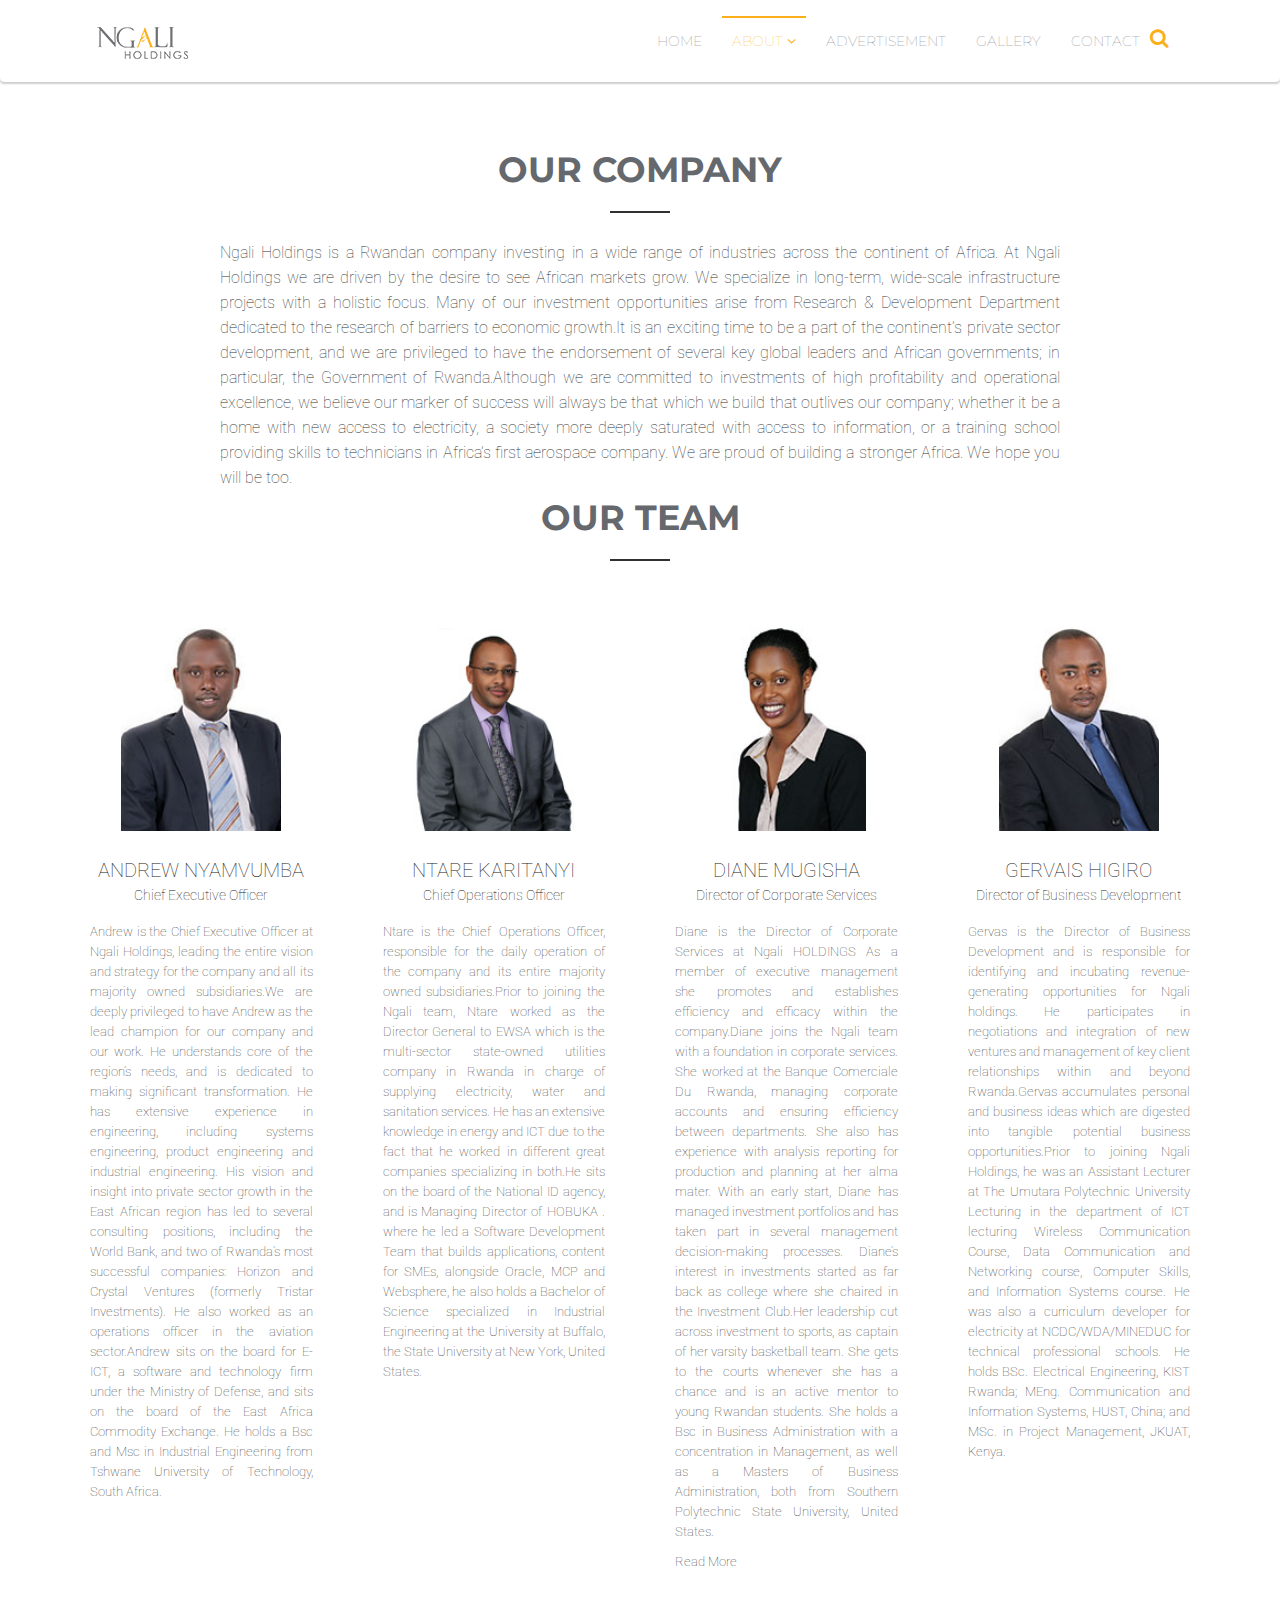
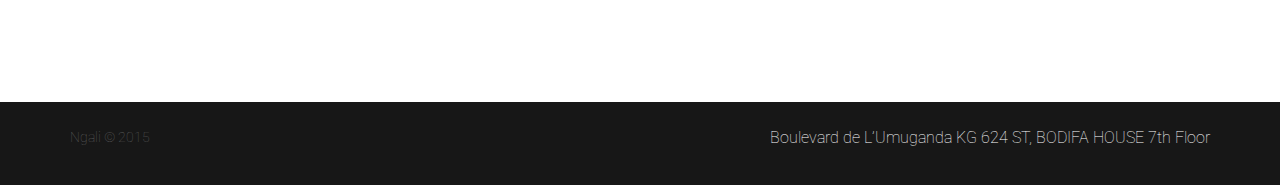
<file: about.html>
<!DOCTYPE html>
<html lang="en">
  <head> 
    <meta charset="utf-8">
    <meta http-equiv="X-UA-Compatible" content="IE=edge">
    <meta name="viewport" content="width=device-width, initial-scale=1">
    <!-- The above 3 meta tags *must* come first in the head; any other head content must come *after* these tags -->
    <title>About | Ngali Holdings</title>
    <!-- Favicon -->
    
    <!-- Font Awesome --> 
    <link href="assets/css/font-awesome.css" rel="stylesheet">
    <!-- Bootstrap -->
    <link href="assets/css/bootstrap.css" rel="stylesheet">    
    <!-- Slick slider -->
    <link rel="stylesheet" type="text/css" href="assets/css/slick.css"/> 
    <!-- Fancybox slider -->
    <link rel="stylesheet" href="assets/css/jquery.fancybox.css" type="text/css" media="screen" /> 
    <!-- Animate css -->
    <link rel="stylesheet" type="text/css" href="assets/css/animate.css"/> 
    <!-- Progress bar  -->
    <link rel="stylesheet" type="text/css" href="assets/css/bootstrap-progressbar-3.3.4.css"/> 
     <!-- Theme color -->
    <link id="switcher" href="assets/css/theme-color/default-theme.css" rel="stylesheet">

    <!-- Main Style -->
    <link href="style.css" rel="stylesheet">

    <!-- Fonts -->

    <!-- Open Sans for body font -->
    <link href='https://fonts.googleapis.com/css?family=Open+Sans' rel='stylesheet' type='text/css'>
    <!-- Lato for Title -->
    <link href='https://fonts.googleapis.com/css?family=Lato' rel='stylesheet' type='text/css'>    
    
    <!-- HTML5 shim and Respond.js for IE8 support of HTML5 elements and media queries -->
    <!-- WARNING: Respond.js doesn't work if you view the page via file:// -->
    <!--[if lt IE 9]>
      <script src="https://oss.maxcdn.com/html5shiv/3.7.2/html5shiv.min.js"></script>
      <script src="https://oss.maxcdn.com/respond/1.4.2/respond.min.js"></script>
    <![endif]-->
  </head>
  <body>
  
  <!-- BEGAIN PRELOADER -->
  <div id="preloader">
    <div id="status">&nbsp;</div>
  </div>
  <!-- END PRELOADER -->

  <!-- SCROLL TOP BUTTON -->
  <a class="scrollToTop" href="#"><i class="fa fa-angle-up"></i></a>
  <!-- END SCROLL TOP BUTTON -->

  <!-- Start header -->
  <!-- BEGIN MENU -->
  <section id="menu-area">      
    <nav id="navbar-main" class="navbar navbar-default" role="navigation">  
      <div class="container">
        <div class="navbar-header">
          <!-- FOR MOBILE VIEW COLLAPSED BUTTON -->
          <button type="button" class="navbar-toggle collapsed" data-toggle="collapse" data-target="#navbar" aria-expanded="false" aria-controls="navbar">
            <span class="sr-only">Toggle navigation</span>
            <span class="icon-bar"></span>
            <span class="icon-bar"></span>
            <span class="icon-bar"></span>
          </button>
          <!-- LOGO -->              
          <!-- TEXT BASED LOGO -->
         <a class="navbar-brand" href="index.html"><img src="assets/images/logo.png"></a>             
          <!-- IMG BASED LOGO  -->
           <!-- <a class="navbar-brand" href="index.html"><img src="assets/images/logo.png" alt="logo"></a> -->
        </div>
        <div id="navbar" class="navbar-collapse collapse">
          <ul id="top-menu" class="nav navbar-nav navbar-right main-nav">
            <li ><a href="index.html">Home</a></li>
            <li class="dropdown active">
              <a href="#" class="dropdown-toggle" data-toggle="dropdown">About <span class="fa fa-angle-down"></span></a>
              <ul class="dropdown-menu" role="menu">
                <li ><a href="about.html">Our team</a></li>                
              
              </ul>
            </li>
            <li><a href="ads.html">Advertisement</a></li>  
            <li><a href="portfolio.html">Gallery</a></li>            
            <li><a href="contact.html">Contact</a></li>
          </ul>                     
        </div><!--/.nav-collapse -->
        <a href="#" id="search-icon">
          <i class="fa fa-search">            
          </i>
        </a>
      </div>     
    </nav>
  </section> 
  <!-- END MENU --> 
 <section id="our-team">
    <div class="container">
    <div class="row">
<div class="col-md-12">
<div class="title-area">
<h2 class="title">Our company</h2>
<span class="line"></span>
<p>Ngali Holdings is a Rwandan company investing in a wide range of industries across the continent of Africa.
At Ngali Holdings we are driven by the desire to see African markets grow. We specialize in long-term, wide-scale infrastructure projects with a holistic focus. Many of our investment opportunities arise from Research & Development Department dedicated to the research of barriers to economic growth.It is an exciting time to be a part of the continent’s private sector development, and we are privileged to have the endorsement of several key global leaders and African governments; in particular, the Government of Rwanda.Although we are committed to investments of high profitability and operational excellence, we believe our marker of success will always be that which we build that outlives our company; whether it be a home with new access to electricity, a society more deeply saturated with access to information, or a training school providing skills to technicians in Africa’s first aerospace company. We are proud of building a stronger Africa. We hope you will be too.</p>
</div>
</div>
</div>
      <div class="row">
        <div class="col-md-12">
          <div class="title-area">
            <h2 class="title">Our Team</h2>
            <span class="line"></span>
           
          </div>
        </div>
        <div class="col-md-12">
          <div class="our-team-content">
            <div class="row">
              <!-- Start single team member -->
              <div class="col-md-3 col-sm-6 col-xs-12">
                <div class="single-team-member">
                 <div class="team-member-img">
                   <img src="assets/images/team-member-1.png" alt="team member img">
                 </div>
                 <div class="team-member-name">
                   <p>Andrew Nyamvumba</p>
                   <span>Chief Executive Officer</span>
                 </div>
                 <p>Andrew is the Chief Executive Officer at Ngali Holdings, leading the entire vision and strategy for the company and all its majority owned subsidiaries.We are deeply privileged to have Andrew as the lead champion for our company and our work. He understands core of the region’s needs, and is dedicated to making significant transformation. He has extensive experience in engineering, including systems engineering, product engineering and industrial engineering. His vision and insight into private sector growth in the East African region has led to several consulting positions, including the World Bank, and two of Rwanda’s most successful companies: Horizon and Crystal Ventures (formerly Tristar Investments). He also worked as an operations officer in the aviation sector.Andrew sits on the board for E-ICT, a software and technology firm under the Ministry of Defense, and sits on the board of the East Africa Commodity Exchange. He holds a Bsc and Msc in Industrial Engineering from Tshwane University of Technology, South Africa.</p>
               
                </div>
              </div>
              <!-- Start single team member -->
              <!-- Start single team member -->
              <div class="col-md-3 col-sm-6 col-xs-12">
                <div class="single-team-member">
                 <div class="team-member-img">
                   <img src="assets/images/team-member-2.png" alt="team member img">
                 </div>
                 <div class="team-member-name">
                   <p>Ntare Karitanyi</p>
                   <span>Chief Operations Officer</span>
                 </div>
                 <p>Ntare is the Chief Operations Officer, responsible for the daily operation of the company and its entire majority owned subsidiaries.Prior to joining the Ngali team, Ntare worked as the Director General to EWSA which is the multi-sector state-owned utilities company in Rwanda in charge of supplying electricity, water and sanitation services. He has an extensive knowledge in energy and ICT due to the fact that he worked in different great companies specializing in both.He sits on the board of the National ID agency, and is Managing Director of HOBUKA . where he led a Software Development Team that builds applications, content for SMEs, alongside Oracle, MCP and Websphere, he also holds a Bachelor of Science specialized in Industrial Engineering at the University at Buffalo, the State University at New York, United States.</p>
                </div>
              </div>
                 <div class="col-md-3 col-sm-6 col-xs-12">
                <div class="single-team-member border-box">
                 <div class="team-member-img">
                   <img src="assets/images/team-member-3.png" alt="team member img">
                 </div>
                 <div class="team-member-name">
                   <p>Diane Mugisha</p>
                   <span>Director of Corporate Services</span>
                 </div>

                 <p>Diane is the Director of Corporate Services at Ngali HOLDINGS As a member of executive management she promotes and establishes efficiency and efficacy within the company.Diane joins the Ngali team with a foundation in corporate services. She worked at the Banque Comerciale Du Rwanda, managing corporate accounts and ensuring efficiency between departments. She also has experience with analysis reporting for production and planning at her alma mater. With an early start, Diane has managed investment portfolios and has taken part in several management decision-making processes. Diane’s interest in investments started as far back as college where she chaired in the Investment Club.Her leadership cut across investment to sports, as captain of her varsity basketball team. She gets to the courts whenever she has a chance and is an active mentor to young Rwandan students. She holds a Bsc in Business Administration with a concentration in Management, as well as a Masters of Business Administration, both from Southern Polytechnic State University, United States.</p>
                 <p class="read-more"><a href="#" class="button">Read More</a></p>
                 
                </div>
              </div>
                 <div class="col-md-3 col-sm-6 col-xs-12">
                <div class="single-team-member">
                 <div class="team-member-img">
                   <img src="assets/images/team-member-4.png" alt="team member img">
                 </div>
                 <div class="team-member-name">
                   <p>Gervais Higiro</p>
                   <span>Director of Business Development</span>
                 </div>
                 <p>Gervas is the Director of Business Development and is responsible for identifying and incubating revenue-generating opportunities for Ngali holdings. He participates in negotiations and integration of new ventures and management of key client relationships within and beyond Rwanda.Gervas accumulates personal and business ideas which are digested into tangible potential business opportunities.Prior to joining Ngali Holdings, he was an Assistant Lecturer at The Umutara Polytechnic University Lecturing in the department of ICT lecturing Wireless Communication Course, Data Communication and Networking course, Computer Skills, and Information Systems course. He was also a curriculum developer for electricity at NCDC/WDA/MINEDUC for technical professional schools. He holds BSc. Electrical Engineering, KIST Rwanda; MEng. Communication and Information Systems, HUST, China; and MSc. in Project Management, JKUAT, Kenya.
</p>
                 
                </div>
              </div>
              </div>
          </div>
        </div>
      </div>
    </div>
  </section>

  <!-- Start footer -->
  <footer id="footer">
    <div class="container">
      <div class="row">
        <div class="col-md-6 col-sm-6">
          <div class="footer-left">
            <p>Ngali &copy; <a href="#"">2015</a></p>
          </div>
        </div>
        <div class="col-md-6 col-sm-6">
          <div class="footer-right">
            <p>Boulevard de L’Umuganda KG 624 ST, BODIFA HOUSE 7th Floor</p>
          </div>
        </div>
      </div>
    </div>
  </footer>
  <!-- End footer -->

  <!-- jQuery library -->
  <script src="https://ajax.googleapis.com/ajax/libs/jquery/1.11.3/jquery.min.js"></script>    
  <!-- Include all compiled plugins (below), or include individual files as needed -->
  <!-- Bootstrap -->
  <script src="assets/js/bootstrap.js"></script>
  <!-- Slick Slider -->
  <script type="text/javascript" src="assets/js/slick.js"></script>    
  <!-- mixit slider -->
  <script type="text/javascript" src="assets/js/jquery.mixitup.js"></script>
  <!-- Add fancyBox -->        
  <script type="text/javascript" src="assets/js/jquery.fancybox.pack.js"></script>
 <!-- counter -->
  <script src="assets/js/waypoints.js"></script>
  <script src="assets/js/jquery.counterup.js"></script>
  <!-- Wow animation -->
  <script type="text/javascript" src="assets/js/wow.js"></script> 
  <!-- progress bar   -->
  <script type="text/javascript" src="assets/js/bootstrap-progressbar.js"></script>  
  
 
  <!-- Custom js -->
  <script type="text/javascript" src="assets/js/custom.js"></script>
  
  </body>
</html>
</file>
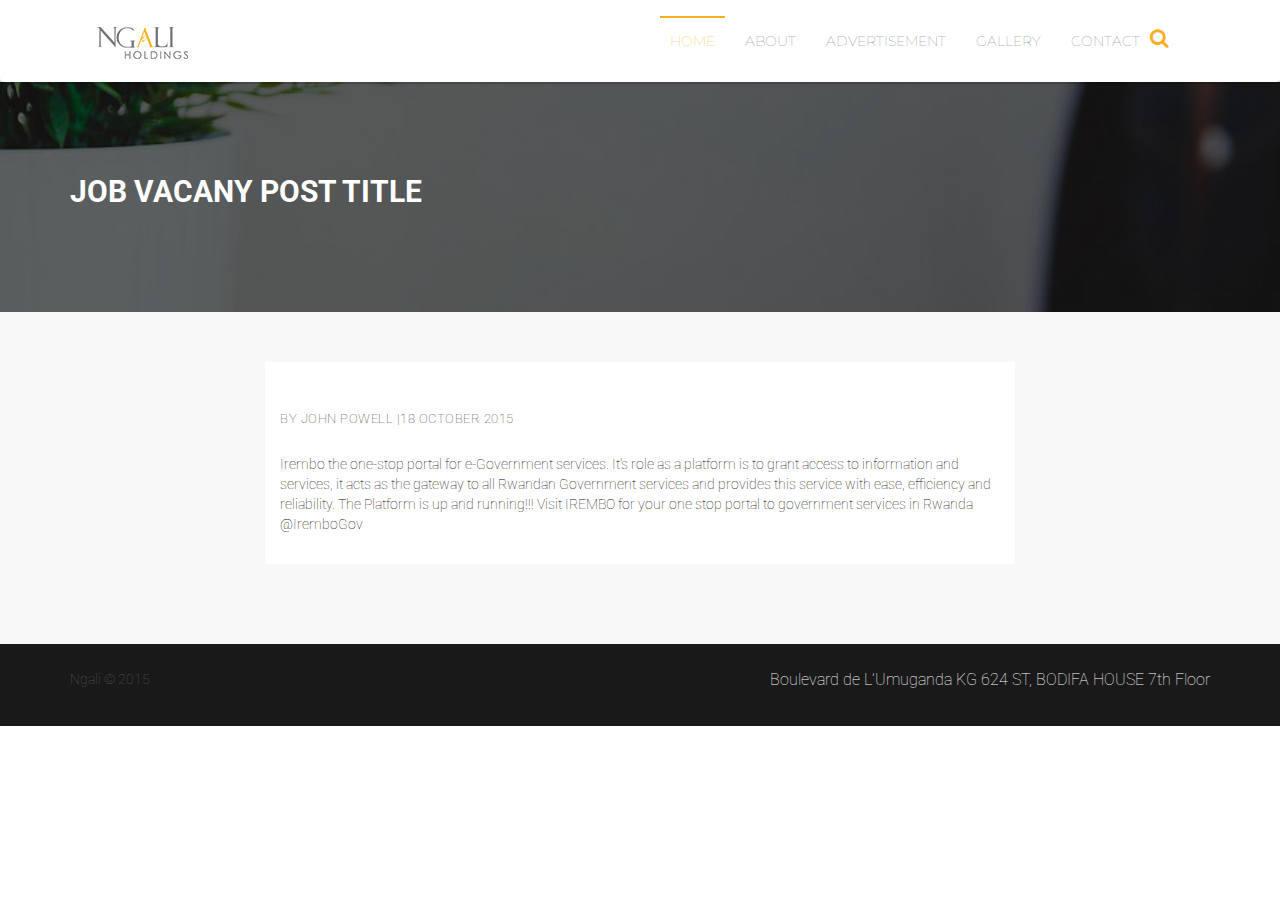
<file: ad.html>
<!DOCTYPE html>
<html lang="en">
  <head> 
    <meta charset="utf-8">
    <meta http-equiv="X-UA-Compatible" content="IE=edge">
    <meta name="viewport" content="width=device-width, initial-scale=1">
    <!-- The above 3 meta tags *must* come first in the head; any other head content must come *after* these tags -->
    <title>News | Ngali Holdings</title>
    
    <!-- Font Awesome -->
    <link href="assets/css/font-awesome.css" rel="stylesheet">
    <!-- Bootstrap -->
    <link href="assets/css/bootstrap.css" rel="stylesheet">    
    <!-- Slick slider -->
    <link rel="stylesheet" type="text/css" href="assets/css/slick.css"/> 
    <!-- Fancybox slider -->
    <link rel="stylesheet" href="assets/css/jquery.fancybox.css" type="text/css" media="screen" /> 
    <!-- Animate css -->
    <link rel="stylesheet" type="text/css" href="assets/css/animate.css"/>  
    <!-- Bootstrap progressbar  -->
    <link rel="stylesheet" type="text/css" href="assets/css/bootstrap-progressbar-3.3.4.css"/> 
     <!-- Theme color -->
    <link id="switcher" href="assets/css/theme-color/default-theme.css" rel="stylesheet">

    <!-- Main Style -->
    <link href="style.css" rel="stylesheet">

    <!-- Fonts -->

    <!-- Open Sans for body font -->
    <link href='https://fonts.googleapis.com/css?family=Open+Sans' rel='stylesheet' type='text/css'>
    <!-- Lato for Title -->
    <link href='https://fonts.googleapis.com/css?family=Lato' rel='stylesheet' type='text/css'> 
    <!-- HTML5 shim and Respond.js for IE8 support of HTML5 elements and media queries -->
    <!-- WARNING: Respond.js doesn't work if you view the page via file:// -->
    <!--[if lt IE 9]>
      <script src="https://oss.maxcdn.com/html5shiv/3.7.2/html5shiv.min.js"></script>
      <script src="https://oss.maxcdn.com/respond/1.4.2/respond.min.js"></script>
    <![endif]-->
  </head>
  <body>

  <!-- BEGAIN PRELOADER -->
  <div id="preloader">
    <div id="status">&nbsp;</div>
  </div>
  <!-- END PRELOADER -->

  <!-- SCROLL TOP BUTTON -->
  <a class="scrollToTop" href="#"><i class="fa fa-angle-up"></i></a>
  <!-- END SCROLL TOP BUTTON -->
  <!-- End login modal window -->

  <!-- BEGIN MENU -->
 <section id="menu-area">      
    <nav id="navbar-main" class="navbar navbar-default" role="navigation">  
      <div class="container">
        <div class="navbar-header">
          <!-- FOR MOBILE VIEW COLLAPSED BUTTON -->
          <button type="button" class="navbar-toggle collapsed" data-toggle="collapse" data-target="#navbar" aria-expanded="false" aria-controls="navbar">
            <span class="sr-only">Toggle navigation</span>
            <span class="icon-bar"></span>
            <span class="icon-bar"></span>
            <span class="icon-bar"></span>
          </button>
          <!-- LOGO -->              
          <!-- TEXT BASED LOGO -->
         <a class="navbar-brand" href="index.html"><img src="assets/images/logo.png"></a>             
          <!-- IMG BASED LOGO  -->
           <!-- <a class="navbar-brand" href="index.html"><img src="assets/images/logo.png" alt="logo"></a> -->
        </div>
        <div id="navbar" class="navbar-collapse collapse">
          <ul id="top-menu" class="nav navbar-nav navbar-right main-nav">
            <li class="active"><a href="index.html">Home</a></li>
            <li><a href="about.html">About</a></li>
            </li>
            <li><a href="ads.html">Advertisement</a></li>  
            <li><a href="portfolio.html">Gallery</a></li>            
            <li><a href="contact.html">Contact</a></li>
          </ul>                     
        </div><!--/.nav-collapse -->
        <a href="#" id="search-icon">
          <i class="fa fa-search">            
          </i>
        </a>
      </div>     
    </nav>
  </section>
  <!-- END MENU -->  
  
  <!-- Start single page header -->
  <section id="single-page-header">
    <div class="overlay">
      <div class="container">
        <div class="row">
          <div class="col-md-6 col-sm-6 col-xs-12">
            <div class="single-page-header-left">
              <h2>JOB vacany post title</h2>
            </div>
          </div>
          <div class="col-md-6 col-sm-6 col-xs-12">
            
          </div>
        </div>
      </div>
    </div>
  </section>
  <!-- End single page header -->
  
  <!-- Start blog archive -->
  <section id="blog-archive">
    <div class="container">
      <div class="row">
        <div class="col-md-12">
          <div class="blog-archive-area">
            <div class="row">
              <div class="col-md-2"></div>
              <div class="col-md-8">
                <div class="blog-archive-left">
                  <!-- Start blog news single -->
                  <article class="blog-news-single">
                   
                    <div class="blog-news-title">
                      <h2>All about writing story</h2>
                      <p>By <a class="blog-author" href="#">John Powell</a> <span class="blog-date">|18 October 2015</span></p>
                    </div>
                    <div class="blog-news-details blog-single-details">
                      <p>Irembo the one-stop portal for e-Government services. 
It’s role as a platform is to grant access to information and services, it acts as the gateway to all Rwandan Government services and provides this service with ease, efficiency and reliability. 
The Platform is up and running!!! Visit IREMBO  for your one stop portal to government services in Rwanda @IremboGov</p>

                      
                      
                    </div>
                  </article>
                  <!-- Start blog navigation -->
                  
  </section>
  <!-- End blog archive -->

  <!-- Start subscribe us -->
 
  <!-- End subscribe us -->

  <!-- Start footer -->
  <footer id="footer">
    <div class="container">
      <div class="row">
        <div class="col-md-6 col-sm-6">
          <div class="footer-left">
            <p>Ngali &copy; <a href="#"">2015</a></p>
          </div>
        </div>
        <div class="col-md-6 col-sm-6">
          <div class="footer-right">
            <p>Boulevard de L’Umuganda KG 624 ST, BODIFA HOUSE 7th Floor</p>
          </div>
        </div>
      </div>
    </div>
  </footer>
  <!-- End footer -->

  <!-- jQuery library -->
  <script src="https://ajax.googleapis.com/ajax/libs/jquery/1.11.3/jquery.min.js"></script>    
  <!-- Include all compiled plugins (below), or include individual files as needed -->
  <!-- Bootstrap -->
  <script src="assets/js/bootstrap.js"></script>
  <!-- Slick Slider -->
  <script type="text/javascript" src="assets/js/slick.js"></script>    
  <!-- mixit slider -->
  <script type="text/javascript" src="assets/js/jquery.mixitup.js"></script>
  <!-- Add fancyBox -->        
  <script type="text/javascript" src="assets/js/jquery.fancybox.pack.js"></script>
 <!-- counter -->
  <script src="assets/js/waypoints.js"></script>
  <script src="assets/js/jquery.counterup.js"></script>
  <!-- Wow animation -->
  <script type="text/javascript" src="assets/js/wow.js"></script> 
  <!-- progress bar   -->
  <script type="text/javascript" src="assets/js/bootstrap-progressbar.js"></script>  
  
 
  <!-- Custom js -->
  <script type="text/javascript" src="assets/js/custom.js"></script>
    
  </body>
</html>
</file>
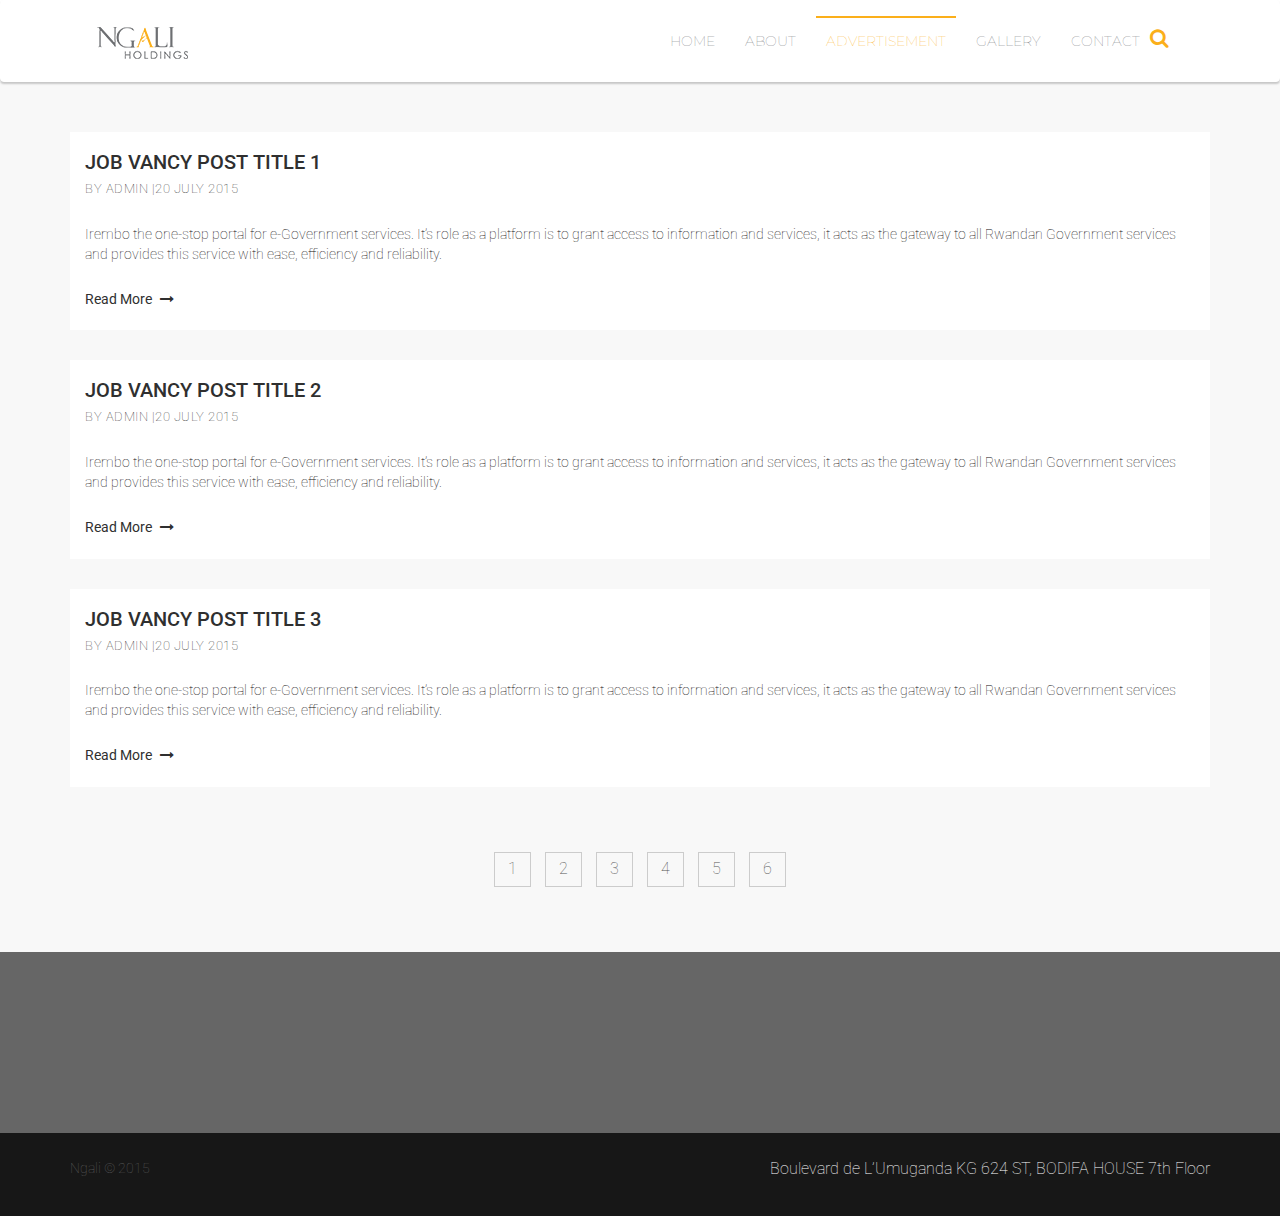
<file: ads.html>
<!DOCTYPE html>
<html lang="en">
  <head>
    <meta charset="utf-8">
    <meta http-equiv="X-UA-Compatible" content="IE=edge">
    <meta name="viewport" content="width=device-width, initial-scale=1">
    <!-- The above 3 meta tags *must* come first in the head; any other head content must come *after* these tags -->
    <title>Ads | Ngali Holdings</title>
    <!-- Favicon -->
  
    <!-- Font Awesome -->
    <link href="assets/css/font-awesome.css" rel="stylesheet">
    <!-- Bootstrap -->
    <link href="assets/css/bootstrap.css" rel="stylesheet">    
    <!-- Slick slider -->
    <link rel="stylesheet" type="text/css" href="assets/css/slick.css"/> 
    <!-- Fancybox slider -->
    <link rel="stylesheet" href="assets/css/jquery.fancybox.css" type="text/css" media="screen" /> 
    <!-- Animate css -->
    <link rel="stylesheet" type="text/css" href="assets/css/animate.css"/>  
    <!-- Bootstrap progressbar  -->
    <link rel="stylesheet" type="text/css" href="assets/css/bootstrap-progressbar-3.3.4.css"/> 
    <!-- Theme color -->
    <link id="switcher" href="assets/css/theme-color/default-theme.css" rel="stylesheet">

    <!-- Main Style -->
    <link href="style.css" rel="stylesheet">

    <!-- Fonts -->

    <!-- Open Sans for body font -->
    <link href='https://fonts.googleapis.com/css?family=Open+Sans' rel='stylesheet' type='text/css'>
    <!-- Lato for Title -->
    <link href='https://fonts.googleapis.com/css?family=Lato' rel='stylesheet' type='text/css'> 
    <!-- HTML5 shim and Respond.js for IE8 support of HTML5 elements and media queries -->
    <!-- WARNING: Respond.js doesn't work if you view the page via file:// -->
    <!--[if lt IE 9]>
      <script src="https://oss.maxcdn.com/html5shiv/3.7.2/html5shiv.min.js"></script>
      <script src="https://oss.maxcdn.com/respond/1.4.2/respond.min.js"></script>
    <![endif]-->
  </head>
  <body>

  <!-- BEGAIN PRELOADER -->
  <div id="preloader">
    <div id="status">&nbsp;</div>
  </div>
  <!-- END PRELOADER -->

  <!-- SCROLL TOP BUTTON -->
  <a class="scrollToTop" href="#"><i class="fa fa-angle-up"></i></a>
  <!-- END SCROLL TOP BUTTON -->
  <!-- End header -->
  <!-- BEGIN MENU -->
  <section id="menu-area">      
    <nav id="navbar-main" class="navbar navbar-default" role="navigation">  
      <div class="container">
        <div class="navbar-header">
          <!-- FOR MOBILE VIEW COLLAPSED BUTTON -->
          <button type="button" class="navbar-toggle collapsed" data-toggle="collapse" data-target="#navbar" aria-expanded="false" aria-controls="navbar">
            <span class="sr-only">Toggle navigation</span>
            <span class="icon-bar"></span>
            <span class="icon-bar"></span>
            <span class="icon-bar"></span>
          </button>
          <!-- LOGO -->              
          <!-- TEXT BASED LOGO -->
          <a class="navbar-brand" href="index.html"><img src="assets/images/logo.png"></a>              
          <!-- IMG BASED LOGO  -->
           <!-- <a class="navbar-brand" href="index.html"><img src="assets/images/logo.png" alt="logo"></a> -->
        </div>
        <div id="navbar" class="navbar-collapse collapse">
          <ul id="top-menu" class="nav navbar-nav navbar-right main-nav">
            <li><a href="index.html">Home</a></li>
            <li><a href="about.html">About</a></li>
            </li>
           <li class="active"><a href="ads.html">Advertisement</a></li>  
            <li><a href="portfolio.html">Gallery</a></li>            
            <li><a href="contact.html">Contact</a></li>
          </ul>                     
        </div><!--/.nav-collapse -->
        <a href="#" id="search-icon">
          <i class="fa fa-search">            
          </i>
        </a>
      </div>     
    </nav>
  </section>
  <!-- END MENU --> 
  
  <!-- Start single page header -->
 
  <!-- End single page header -->
  
  <!-- Start blog archive -->
  <section id="blog-archive">
    <div class="container">
      <div class="row">
        <div class="col-md-12">
          <div class="blog-archive-area">
            <div class="row">
              <div class="col-md-12">
                <div class="blog-archive-left">
                  <!-- Start blog news single -->
                   <article class="blog-news-single">
                  <div class="blog-news-title">
                    <h2><a href="ad.html">Job vancy post title 1</a></h2>
                    <p>By <a class="blog-author" href="#">Admin</a> <span class="blog-date">|20 July 2015</span></p>
                  </div>
                  <div class="blog-news-details">
                    <p>Irembo the one-stop portal for e-Government services. 
It’s role as a platform is to grant access to information and services, it acts as the gateway to all Rwandan Government services and provides this service with ease, efficiency and reliability. </p>
                    <a class="blog-more-btn" href="ad.html">Read More <i class="fa fa-long-arrow-right"></i></a>
                  </div>
                </article>
                  <!-- Start blog news single -->
                   <article class="blog-news-single">
                  
                  <div class="blog-news-title">
                    <h2><a href="ad.html">Job vancy post title 2</a></h2>
                    <p>By <a class="blog-author" href="#">Admin</a> <span class="blog-date">|20 July 2015</span></p>
                  </div>
                  <div class="blog-news-details">
                    <p>Irembo the one-stop portal for e-Government services. 
It’s role as a platform is to grant access to information and services, it acts as the gateway to all Rwandan Government services and provides this service with ease, efficiency and reliability. </p>
                    <a class="blog-more-btn" href="ad.html">Read More <i class="fa fa-long-arrow-right"></i></a>
                  </div>
                </article>
                  <!-- Start blog news single -->
                   <article class="blog-news-single">
                 
                  <div class="blog-news-title">
                    <h2><a href="ad.html">Job vancy post title 3</a></h2>
                    <p>By <a class="blog-author" href="#">Admin</a> <span class="blog-date">|20 July 2015</span></p>
                  </div>
                  <div class="blog-news-details">
                    <p>Irembo the one-stop portal for e-Government services. 
It’s role as a platform is to grant access to information and services, it acts as the gateway to all Rwandan Government services and provides this service with ease, efficiency and reliability. </p>
                    <a class="blog-more-btn" href="ad.html">Read More <i class="fa fa-long-arrow-right"></i></a>
                  </div>
                </article>
                  <!-- Start blog pagination -->
                  <div class="blog-pagination">
                    <ul class="pagination-nav">
                      <li><a href="#">1</a></li>
                      <li><a href="#">2</a></li>
                      <li><a href="#">3</a></li>
                      <li><a href="#">4</a></li>
                      <li><a href="#">5</a></li>
                      <li><a href="#">6</a></li>
                    </ul>
                  </div>
                </div>
              </div>
      
            </div>
          </div>
        </div>
      </div>
    </div>  
  </section>
  <!-- End blog archive -->

  <!-- Start subscribe us -->
  <section id="subscribe">
    <div class="subscribe-overlay">
      <div class="container">
        <div class="row">
          <div class="col-md-12">
            <div class="subscribe-area">
        
            </div>
          </div>
        </div>
      </div>
    </div>
  </section>
  <!-- End subscribe us -->

  <!-- Start footer -->
  <footer id="footer">
    <div class="container">
      <div class="row">
        <div class="col-md-6 col-sm-6">
          <div class="footer-left">
            <p>Ngali &copy; <a href="#"">2015</a></p>
          </div>
        </div>
        <div class="col-md-6 col-sm-6">
          <div class="footer-right">
            <p>Boulevard de L’Umuganda KG 624 ST, BODIFA HOUSE 7th Floor</p>
          </div>
        </div>
      </div>
    </div>
  </footer>
  <!-- End footer -->

  <!-- jQuery library -->
  <script src="https://ajax.googleapis.com/ajax/libs/jquery/1.11.3/jquery.min.js"></script>    
  <!-- Include all compiled plugins (below), or include individual files as needed -->
  <!-- Bootstrap -->
  <script src="assets/js/bootstrap.js"></script>
  <!-- Slick Slider -->
  <script type="text/javascript" src="assets/js/slick.js"></script>    
  <!-- mixit slider -->
  <script type="text/javascript" src="assets/js/jquery.mixitup.js"></script>
  <!-- Add fancyBox -->        
  <script type="text/javascript" src="assets/js/jquery.fancybox.pack.js"></script>
 <!-- counter -->
  <script src="assets/js/waypoints.js"></script>
  <script src="assets/js/jquery.counterup.js"></script>
  <!-- Wow animation -->
  <script type="text/javascript" src="assets/js/wow.js"></script> 
  <!-- progress bar   -->
  <script type="text/javascript" src="assets/js/bootstrap-progressbar.js"></script>  
    
   
  <!-- Custom js -->
  <script type="text/javascript" src="assets/js/custom.js"></script>
    
  </body>
</html>
</file>
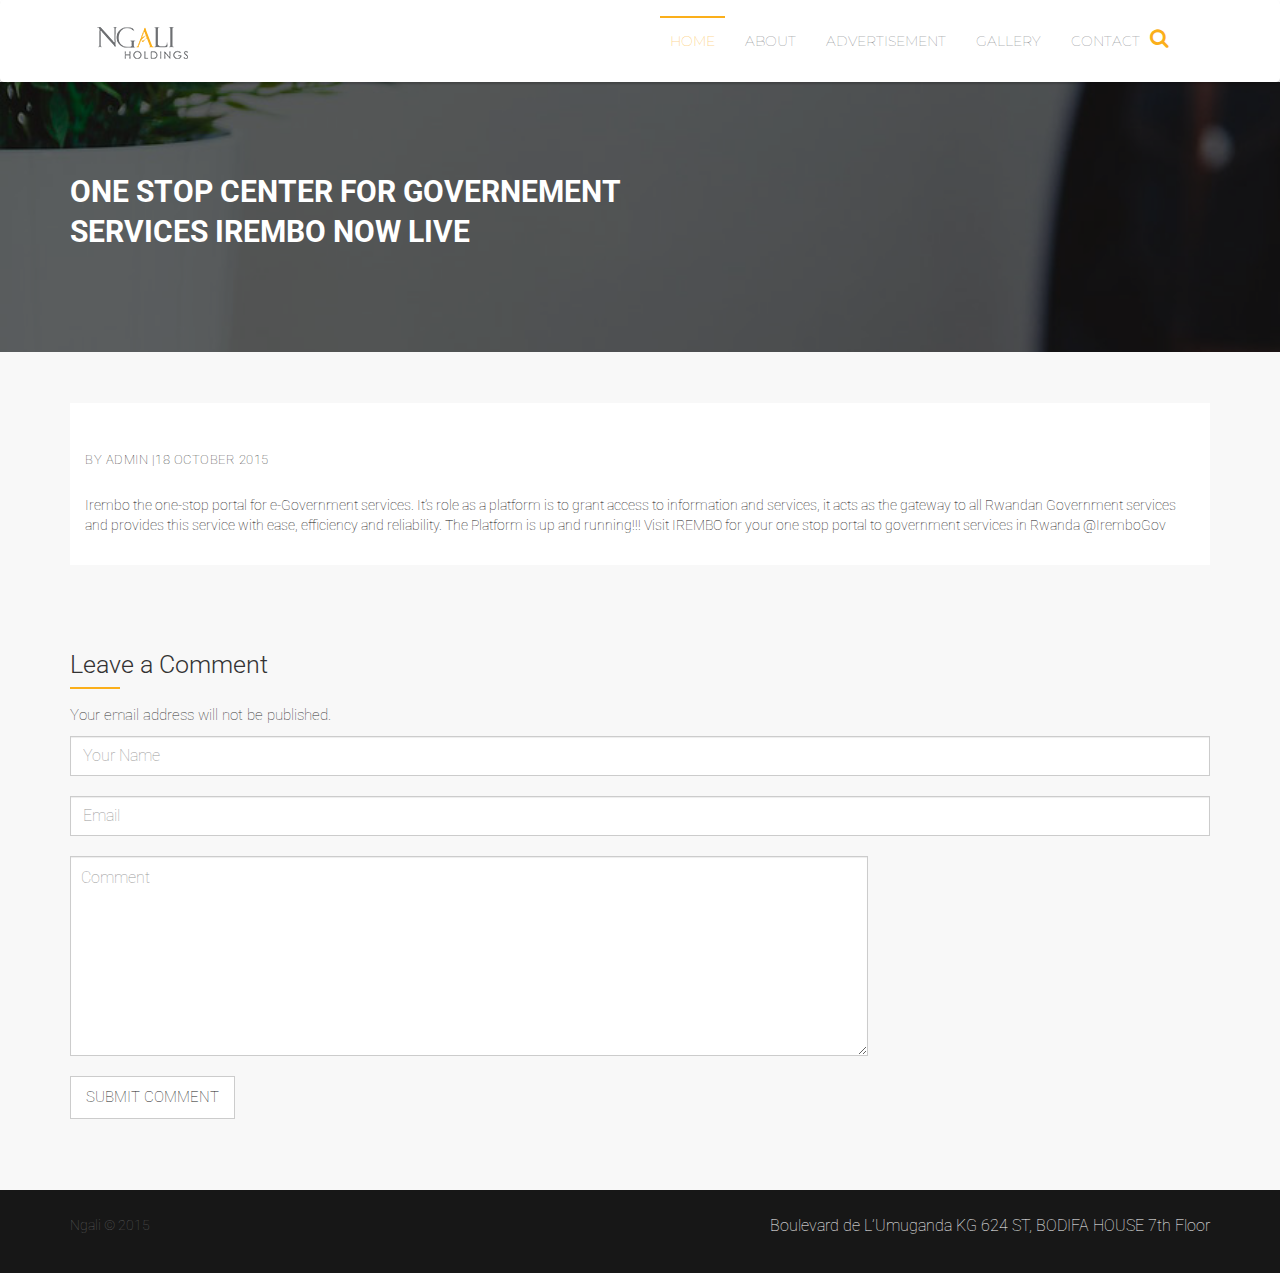
<file: article.html>
<!DOCTYPE html>
<html lang="en">
  <head> 
    <meta charset="utf-8">
    <meta http-equiv="X-UA-Compatible" content="IE=edge">
    <meta name="viewport" content="width=device-width, initial-scale=1">
    <!-- The above 3 meta tags *must* come first in the head; any other head content must come *after* these tags -->
    <title>News | Ngali Holdings</title>
    
    <!-- Font Awesome -->
    <link href="assets/css/font-awesome.css" rel="stylesheet">
    <!-- Bootstrap -->
    <link href="assets/css/bootstrap.css" rel="stylesheet">    
    <!-- Slick slider -->
    <link rel="stylesheet" type="text/css" href="assets/css/slick.css"/> 
    <!-- Fancybox slider -->
    <link rel="stylesheet" href="assets/css/jquery.fancybox.css" type="text/css" media="screen" /> 
    <!-- Animate css -->
    <link rel="stylesheet" type="text/css" href="assets/css/animate.css"/>  
    <!-- Bootstrap progressbar  -->
    <link rel="stylesheet" type="text/css" href="assets/css/bootstrap-progressbar-3.3.4.css"/> 
     <!-- Theme color -->
    <link id="switcher" href="assets/css/theme-color/default-theme.css" rel="stylesheet">

    <!-- Main Style -->
    <link href="style.css" rel="stylesheet">

    <!-- Fonts -->

    <!-- Open Sans for body font -->
    <link href='https://fonts.googleapis.com/css?family=Open+Sans' rel='stylesheet' type='text/css'>
    <!-- Lato for Title -->
    <link href='https://fonts.googleapis.com/css?family=Lato' rel='stylesheet' type='text/css'> 
    <!-- HTML5 shim and Respond.js for IE8 support of HTML5 elements and media queries -->
    <!-- WARNING: Respond.js doesn't work if you view the page via file:// -->
    <!--[if lt IE 9]>
      <script src="https://oss.maxcdn.com/html5shiv/3.7.2/html5shiv.min.js"></script>
      <script src="https://oss.maxcdn.com/respond/1.4.2/respond.min.js"></script>
    <![endif]-->
  </head>
  <body>

  <!-- BEGAIN PRELOADER -->
  <div id="preloader">
    <div id="status">&nbsp;</div>
  </div>
  <!-- END PRELOADER -->

  <!-- SCROLL TOP BUTTON -->
  <a class="scrollToTop" href="#"><i class="fa fa-angle-up"></i></a>
  <!-- END SCROLL TOP BUTTON -->

  <!-- BEGIN MENU -->
 <section id="menu-area">      
    <nav class="navbar navbar-default" role="navigation">  
      <div class="container">
        <div class="navbar-header">
          <!-- FOR MOBILE VIEW COLLAPSED BUTTON -->
          <button type="button" class="navbar-toggle collapsed" data-toggle="collapse" data-target="#navbar" aria-expanded="false" aria-controls="navbar">
            <span class="sr-only">Toggle navigation</span>
            <span class="icon-bar"></span>
            <span class="icon-bar"></span>
            <span class="icon-bar"></span>
          </button>
          <!-- LOGO -->              
          <!-- TEXT BASED LOGO -->
         <a class="navbar-brand" href="index.html"><img src="assets/images/logo.png"></a>             
          <!-- IMG BASED LOGO  -->
           <!-- <a class="navbar-brand" href="index.html"><img src="assets/images/logo.png" alt="logo"></a> -->
        </div>
        <div id="navbar" class="navbar-collapse collapse">
          <ul id="top-menu" class="nav navbar-nav navbar-right main-nav">
            <li class="active"><a href="index.html">Home</a></li>
            <li><a href="about.html">About</a></li>
            </li>
            <li><a href="ads.html">Advertisement</a></li>  
            <li><a href="portfolio.html">Gallery</a></li>            
            <li><a href="contact.html">Contact</a></li>
          </ul>                     
        </div><!--/.nav-collapse -->
        <a href="#" id="search-icon">
          <i class="fa fa-search">            
          </i>
        </a>
      </div>     
    </nav>
  </section>
  <!-- END MENU -->  
  
  <!-- Start single page header -->
  <section id="single-page-header">
    <div class="overlay">
      <div class="container">
        <div class="row">
          <div class="col-md-6 col-sm-6 col-xs-12">
            <div class="single-page-header-left">
              <h2>One stop center for Governement services IREMBO now live</h2>
            </div>
          </div>
          
        </div>
      </div>
    </div>
  </section>
  <!-- End single page header -->
  
  <!-- Start blog archive -->
  <section id="blog-archive">
    <div class="container">
      <div class="row">
        <div class="col-md-12">
          <div class="blog-archive-area">
            <div class="row">
              <div class="col-md-2"></div>
              <div class="col-md-12">
                <div class="blog-archive-left">
                  <!-- Start blog news single -->
                  <article class="blog-news-single">
                    <div class="blog-news-title">
                      <h2>All about writing story</h2>
                      <p>By <a class="blog-author" href="#">Admin</a> <span class="blog-date">|18 October 2015</span></p>
                    </div>
                    <div class="blog-news-details blog-single-details">
                      <p>Irembo the one-stop portal for e-Government services. 
It’s role as a platform is to grant access to information and services, it acts as the gateway to all Rwandan Government services and provides this service with ease, efficiency and reliability. 
The Platform is up and running!!! Visit IREMBO  for your one stop portal to government services in Rwanda @IremboGov</p>
                    </div>
                  </article>
                  
                  <!-- Start Comment box -->
                  <div class="comments-box-area">
                    <h2>Leave a Comment</h2>
                    <p>Your email address will not be published.</p>
                    <form action="" class="comments-form">
                       <div class="form-group">                        
                        <input type="text" class="form-control" placeholder="Your Name">
                      </div>
                      <div class="form-group">                        
                        <input type="email" class="form-control" placeholder="Email">
                      </div>
                       <div class="form-group">                        
                        <textarea placeholder="Comment" rows="3" class="form-control"></textarea>
                      </div>
                      <button class="comment-btn">Submit Comment</button>
                    </form>
                  </div>
                </div>
              </div>
              <div class="col-md-2"></div>             
            </div>
          </div>
        </div>
      </div>
    </div>  
  </section>
  <!-- End blog archive -->

  <!-- Start subscribe us -->

  <!-- End subscribe us -->

  <!-- Start footer -->
  <footer id="footer">
    <div class="container">
      <div class="row">
        <div class="col-md-6 col-sm-6">
          <div class="footer-left">
            <p>Ngali &copy; <a href="#"">2015</a></p>
          </div>
        </div>
        <div class="col-md-6 col-sm-6">
          <div class="footer-right">
            <p>Boulevard de L’Umuganda KG 624 ST, BODIFA HOUSE 7th Floor</p>
          </div>
        </div>
      </div>
    </div>
  </footer>
  <!-- End footer -->

  <!-- jQuery library -->
  <script src="https://ajax.googleapis.com/ajax/libs/jquery/1.11.3/jquery.min.js"></script>    
  <!-- Include all compiled plugins (below), or include individual files as needed -->
  <!-- Bootstrap -->
  <script src="assets/js/bootstrap.js"></script>
  <!-- Slick Slider -->
  <script type="text/javascript" src="assets/js/slick.js"></script>    
  <!-- mixit slider -->
  <script type="text/javascript" src="assets/js/jquery.mixitup.js"></script>
  <!-- Add fancyBox -->        
  <script type="text/javascript" src="assets/js/jquery.fancybox.pack.js"></script>
 <!-- counter -->
  <script src="assets/js/waypoints.js"></script>
  <script src="assets/js/jquery.counterup.js"></script>
  <!-- Wow animation -->
  <script type="text/javascript" src="assets/js/wow.js"></script> 
  <!-- progress bar   -->
  <script type="text/javascript" src="assets/js/bootstrap-progressbar.js"></script>  
  
 
  <!-- Custom js -->
  <script type="text/javascript" src="assets/js/custom.js"></script>
    
  </body>
</html>
</file>
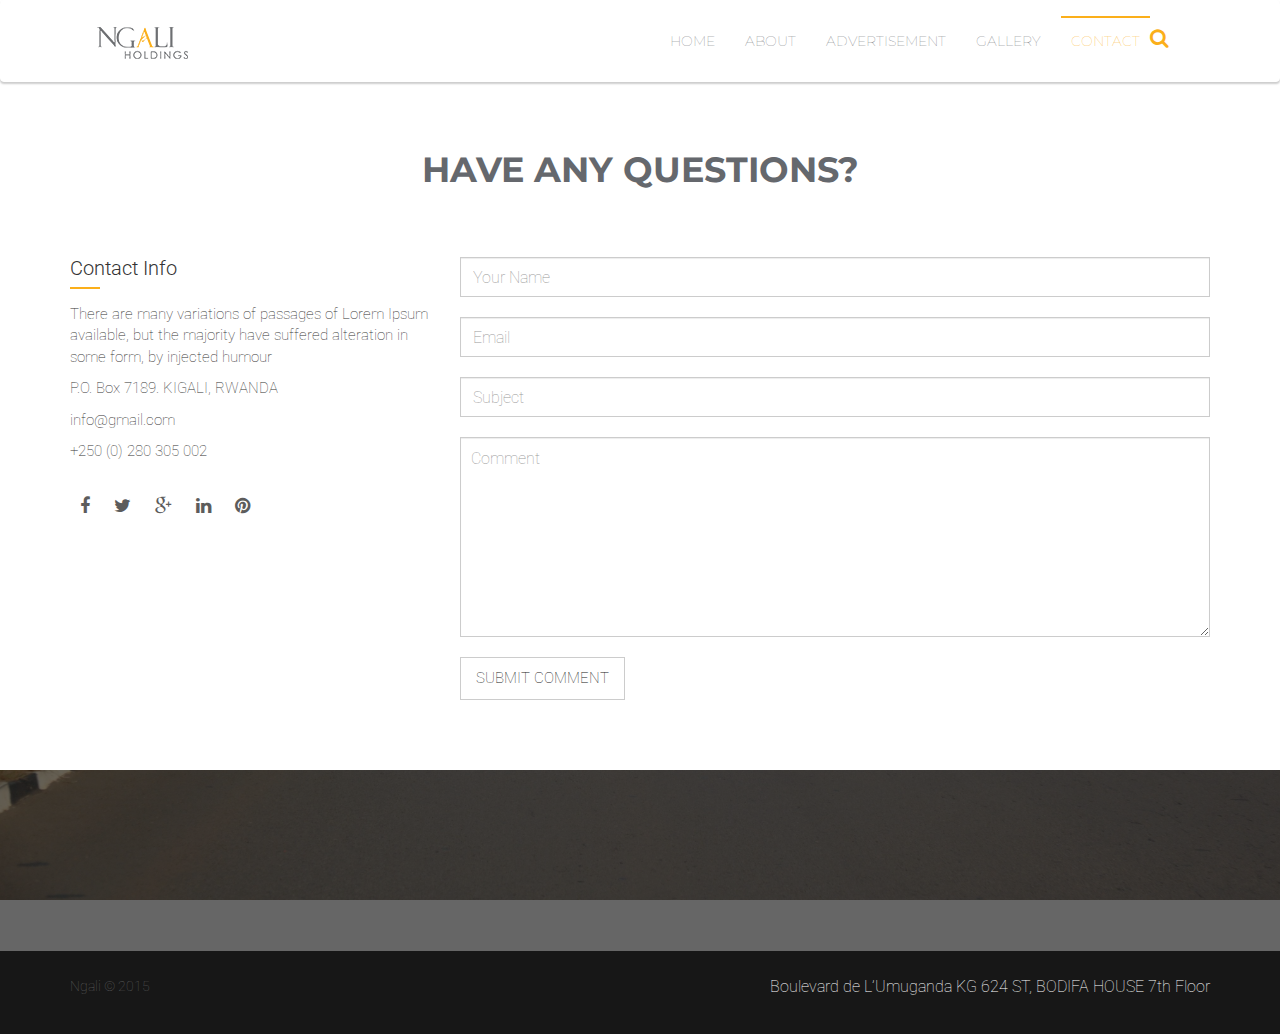
<file: contact.html>
<!DOCTYPE html>
<html lang="en"> 
  <head>
    <meta charset="utf-8">
    <meta http-equiv="X-UA-Compatible" content="IE=edge">
    <meta name="viewport" content="width=device-width, initial-scale=1">
    <!-- The above 3 meta tags *must* come first in the head; any other head content must come *after* these tags -->
    <title>Contact us | Ngali Holdings</title>
    <!-- Favicon -->
   
    <!-- Font Awesome -->
    <link href="assets/css/font-awesome.css" rel="stylesheet">
    <!-- Bootstrap -->
    <link href="assets/css/bootstrap.css" rel="stylesheet">    
    <!-- Slick slider -->
    <link rel="stylesheet" type="text/css" href="assets/css/slick.css"/> 
    <!-- Fancybox slider -->
    <link rel="stylesheet" href="assets/css/jquery.fancybox.css" type="text/css" media="screen" /> 
    <!-- Animate css -->
    <link rel="stylesheet" type="text/css" href="assets/css/animate.css"/>  
    <!-- Bootstrap progressbar  -->
    <link rel="stylesheet" type="text/css" href="assets/css/bootstrap-progressbar-3.3.4.css"/> 
     <!-- Theme color -->
    <link id="switcher" href="assets/css/theme-color/default-theme.css" rel="stylesheet">

    <!-- Main Style -->
    <link href="style.css" rel="stylesheet">

    <!-- Fonts -->

    <!-- Open Sans for body font -->
    <link href='https://fonts.googleapis.com/css?family=Open+Sans' rel='stylesheet' type='text/css'>
    <!-- Lato for Title -->
    <link href='https://fonts.googleapis.com/css?family=Lato' rel='stylesheet' type='text/css'> 
    <!-- HTML5 shim and Respond.js for IE8 support of HTML5 elements and media queries -->
    <!-- WARNING: Respond.js doesn't work if you view the page via file:// -->
    <!--[if lt IE 9]>
      <script src="https://oss.maxcdn.com/html5shiv/3.7.2/html5shiv.min.js"></script>
      <script src="https://oss.maxcdn.com/respond/1.4.2/respond.min.js"></script>
    <![endif]-->
  </head>
  <body> 

  <!-- BEGAIN PRELOADER -->
  <div id="preloader">
    <div id="status">&nbsp;</div>
  </div>
  <!-- END PRELOADER -->

  <!-- SCROLL TOP BUTTON -->
  <a class="scrollToTop" href="#"><i class="fa fa-angle-up"></i></a>
  <!-- END SCROLL TOP BUTTON -->

  <!-- Start header -->
  <!-- End login modal window -->

  <!-- BEGIN MENU -->
   <section id="menu-area">      
    <nav id="navbar-main" class="navbar navbar-default" role="navigation">  
      <div class="container">
        <div class="navbar-header">
          <!-- FOR MOBILE VIEW COLLAPSED BUTTON -->
          <button type="button" class="navbar-toggle collapsed" data-toggle="collapse" data-target="#navbar" aria-expanded="false" aria-controls="navbar">
            <span class="sr-only">Toggle navigation</span>
            <span class="icon-bar"></span>
            <span class="icon-bar"></span>
            <span class="icon-bar"></span>
          </button>
          <!-- LOGO -->              
          <!-- TEXT BASED LOGO -->
          <a class="navbar-brand" href="index.html"><img src="assets/images/logo.png"></a>              
          <!-- IMG BASED LOGO  -->
           <!-- <a class="navbar-brand" href="index.html"><img src="assets/images/logo.png" alt="logo"></a> -->
        </div>
        <div id="navbar" class="navbar-collapse collapse">
          <ul id="top-menu" class="nav navbar-nav navbar-right main-nav">
            <li><a href="index.html">Home</a></li>
            <li><a href="about.html">About</a></li>
            </li>
           <li ><a href="ads.html">Advertisement</a></li>  
            <li><a href="portfolio.html">Gallery</a></li>            
            <li class="active"><a href="contact.html">Contact</a></li>
          </ul>                     
        </div><!--/.nav-collapse -->
        <a href="#" id="search-icon">
          <i class="fa fa-search">            
          </i>
        </a>
      </div>     
    </nav>
  </section>
  <!-- END MENU -->
  
  <!-- Start single page header -->

  <!-- End single page header -->
  <!-- Start contact section  -->
  <section id="contact">
     <div class="container">
       <div class="row">
         <div class="col-md-12">
           <div class="title-area">
              <h2 class="title">Have any Questions?</h2>
            </div>
         </div>
         <div class="col-md-12">
           <div class="cotact-area">
             <div class="row">
               <div class="col-md-4">
                 <div class="contact-area-left">
                   <h4>Contact Info</h4>
                   <p>There are many variations of passages of Lorem Ipsum available, but the majority have suffered alteration in some form, by injected humour</p>
                   <address class="single-address">
                     <p>P.O. Box 7189. KIGALI, RWANDA</p>
                     <p>info@gmail.com</p>
                     <p>+250 (0) 280 305 002</p>
                   </address> 
                   <div class="footer-right contact-social">
                      <a href="index.html"><i class="fa fa-facebook"></i></a>
                      <a href="#"><i class="fa fa-twitter"></i></a>
                      <a href="#"><i class="fa fa-google-plus"></i></a>
                      <a href="#"><i class="fa fa-linkedin"></i></a>
                      <a href="#"><i class="fa fa-pinterest"></i></a>
                    </div>                
                 </div>
               </div>
               <div class="col-md-8">
                 <div class="contact-area-right">
                   <form action="mail.php" class="comments-form contact-form" method="POST">
                    <div class="form-group">                        
                      <input type="text" class="form-control"  placeholder="Your Name" name="name">
                    </div>
                    <div class="form-group">                        
                      <input type="email" class="form-control" placeholder="Email" name="email">
                    </div>
                     <div class="form-group">                        
                      <input type="text" class="form-control" placeholder="Subject" name="subject">
                    </div>
                    <div class="form-group">                        
                      <textarea placeholder="Comment" rows="3" class="form-control" name="message"></textarea>
                    </div>
                    <button class="comment-btn">Submit Comment</button>
                  </form>
                 </div>
               </div>
             </div>
           </div>
         </div>
       </div>
     </div>
  </section>
  <!-- End contact section  -->

  <!-- Start google map -->
  <!-- Start subscribe us -->
  <section id="subscribe">
    <div class="subscribe-overlay">
      <div class="container">
        <div class="row">
          <div class="col-md-12">
            <div class="subscribe-area">
            </div>
          </div>
        </div>
      </div>
    </div>
  </section>
  <!-- End subscribe us -->

  <!-- Start footer -->
  <footer id="footer">
    <div class="container">
      <div class="row">
        <div class="col-md-6 col-sm-6">
          <div class="footer-left">
        <p>Ngali &copy; <a href="#"">2015</a></p>
          </div>
        </div>
        <div class="col-md-6 col-sm-6">
          <div class="footer-right">
            <p>Boulevard de L’Umuganda KG 624 ST, BODIFA HOUSE 7th Floor</p>
          </div>
        </div>
      </div>
    </div>
  </footer>
  <!-- End footer -->

  <!-- jQuery library -->
  <script src="https://ajax.googleapis.com/ajax/libs/jquery/1.11.3/jquery.min.js"></script>    
  <!-- Include all compiled plugins (below), or include individual files as needed -->
  <!-- Bootstrap -->
  <script src="assets/js/bootstrap.js"></script>
  <!-- Slick Slider -->
  <script type="text/javascript" src="assets/js/slick.js"></script>    
  <!-- mixit slider -->
  <script type="text/javascript" src="assets/js/jquery.mixitup.js"></script>
  <!-- Add fancyBox -->        
  <script type="text/javascript" src="assets/js/jquery.fancybox.pack.js"></script>
 <!-- counter -->
  <script src="assets/js/waypoints.js"></script>
  <script src="assets/js/jquery.counterup.js"></script>
  <!-- Wow animation -->
  <script type="text/javascript" src="assets/js/wow.js"></script> 
  <!-- progress bar   -->
  <script type="text/javascript" src="assets/js/bootstrap-progressbar.js"></script>  
  
 
  <!-- Custom js -->
  <script type="text/javascript" src="assets/js/custom.js"></script>
    
  </body>
</html>
</file>
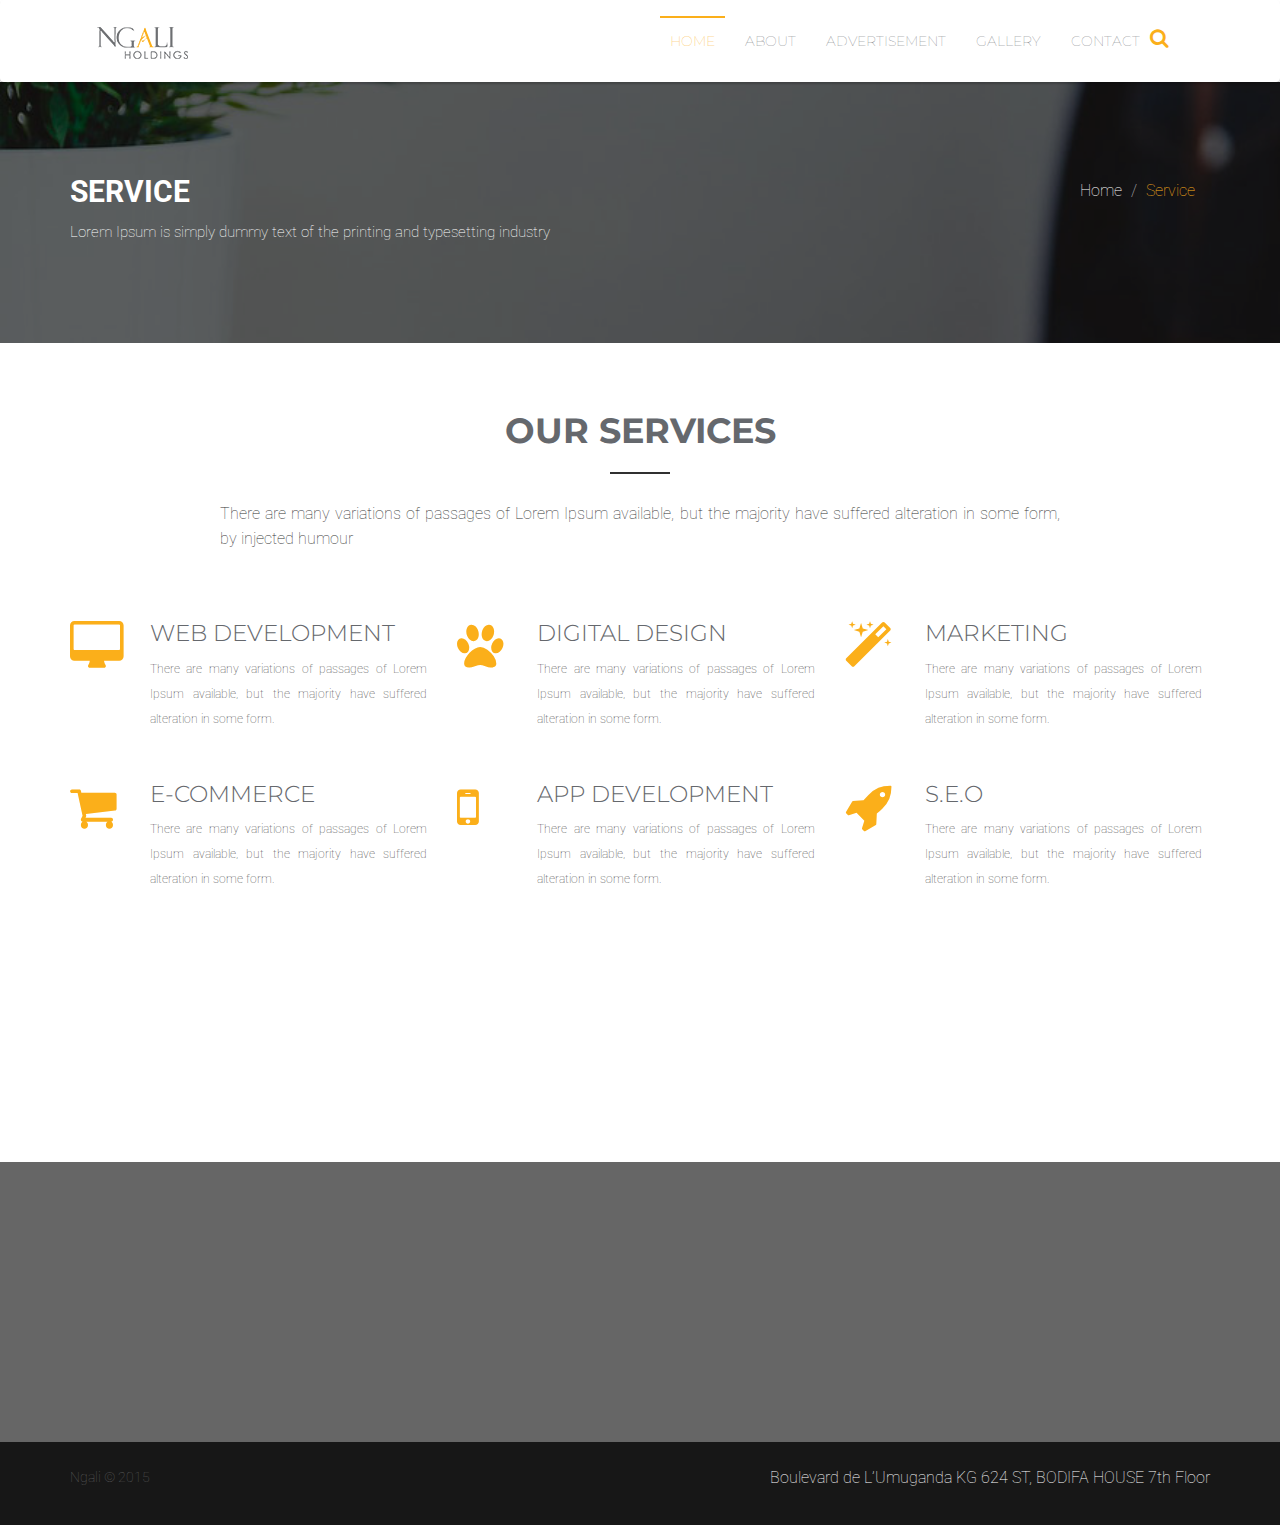
<file: service.html>
<!DOCTYPE html>
<html lang="en">
  <head> 
    <meta charset="utf-8">
    <meta http-equiv="X-UA-Compatible" content="IE=edge">
    <meta name="viewport" content="width=device-width, initial-scale=1">
    <!-- The above 3 meta tags *must* come first in the head; any other head content must come *after* these tags -->
    <title>Services | Ngali HOldings</title>
    <!-- Favicon -->

    <!-- Font Awesome -->
    <link href="assets/css/font-awesome.css" rel="stylesheet">
    <!-- Bootstrap -->
    <link href="assets/css/bootstrap.css" rel="stylesheet">    
    <!-- Slick slider -->
    <link rel="stylesheet" type="text/css" href="assets/css/slick.css"/> 
    <!-- Fancybox slider -->
    <link rel="stylesheet" href="assets/css/jquery.fancybox.css" type="text/css" media="screen" /> 
    <!-- Animate css -->
    <link rel="stylesheet" type="text/css" href="assets/css/animate.css"/> 
    <!-- Bootstrap progressbar  --> 
    <link rel="stylesheet" type="text/css" href="assets/css/bootstrap-progressbar-3.3.4.css"/> 
     <!-- Theme color -->
    <link id="switcher" href="assets/css/theme-color/default-theme.css" rel="stylesheet">

    <!-- Main Style -->
    <link href="style.css" rel="stylesheet">

    <!-- Fonts  
    <!-- Open Sans for body font -->
    <link href='https://fonts.googleapis.com/css?family=Open+Sans' rel='stylesheet' type='text/css'>
    <!-- Lato for Title -->
    <link href='https://fonts.googleapis.com/css?family=Lato' rel='stylesheet' type='text/css'>    
    <!-- HTML5 shim and Respond.js for IE8 support of HTML5 elements and media queries -->
    <!-- WARNING: Respond.js doesn't work if you view the page via file:// -->
    <!--[if lt IE 9]>
      <script src="https://oss.maxcdn.com/html5shiv/3.7.2/html5shiv.min.js"></script>
      <script src="https://oss.maxcdn.com/respond/1.4.2/respond.min.js"></script>
    <![endif]-->
  </head>
  <body> 

  <!-- BEGAIN PRELOADER -->
  <div id="preloader">
    <div id="status">&nbsp;</div>
  </div>
  <!-- END PRELOADER -->

  <!-- SCROLL TOP BUTTON -->
  <a class="scrollToTop" href="#"><i class="fa fa-angle-up"></i></a>
  <!-- END SCROLL TOP BUTTON -->

  <!-- Start header -->
  <!-- End login modal window -->

  <!-- BEGIN MENU -->
 <section id="menu-area">      
    <nav id="navbar-main" class="navbar navbar-default" role="navigation">  
      <div class="container">
        <div class="navbar-header">
          <!-- FOR MOBILE VIEW COLLAPSED BUTTON -->
          <button type="button" class="navbar-toggle collapsed" data-toggle="collapse" data-target="#navbar" aria-expanded="false" aria-controls="navbar">
            <span class="sr-only">Toggle navigation</span>
            <span class="icon-bar"></span>
            <span class="icon-bar"></span>
            <span class="icon-bar"></span>
          </button>
          <!-- LOGO -->              
          <!-- TEXT BASED LOGO -->
         <a class="navbar-brand" href="index.html"><img src="assets/images/logo.png"></a>             
          <!-- IMG BASED LOGO  -->
           <!-- <a class="navbar-brand" href="index.html"><img src="assets/images/logo.png" alt="logo"></a> -->
        </div>
        <div id="navbar" class="navbar-collapse collapse">
          <ul id="top-menu" class="nav navbar-nav navbar-right main-nav">
            <li class="active"><a href="index.html">Home</a></li>
            <li><a href="about.html">About</a></li>
            </li>
            <li><a href="ads.html">Advertisement</a></li>  
            <li><a href="portfolio.html">Gallery</a></li>            
            <li><a href="contact.html">Contact</a></li>
          </ul>                     
        </div><!--/.nav-collapse -->
        <a href="#" id="search-icon">
          <i class="fa fa-search">            
          </i>
        </a>
      </div>     
    </nav>
  </section>
  <!-- END MENU --> 
  
  <!-- Start single page header -->
  <section id="single-page-header">
    <div class="overlay">
      <div class="container">
        <div class="row">
          <div class="col-md-6 col-sm-6 col-xs-12">
            <div class="single-page-header-left">
              <h2>Service</h2>
              <p>Lorem Ipsum is simply dummy text of the printing and typesetting industry</p>
            </div>
          </div>
          <div class="col-md-6 col-sm-6 col-xs-12">
            <div class="single-page-header-right">
              <ol class="breadcrumb">
                <li><a href="#">Home</a></li>
                <li class="active">Service</li>
              </ol>
            </div>
          </div>
        </div>
      </div>
    </div>
  </section>
  <!-- End single page header -->
  
  <!-- Start Service -->
  <section id="service">
    <div class="container">
      <div class="row">
        <div class="col-md-12">
          <div class="title-area">
            <h2 class="title">Our Services</h2>
            <span class="line"></span>
            <p>There are many variations of passages of Lorem Ipsum available, but the majority have suffered alteration in some form, by injected humour</p>
          </div>
        </div>
        <div class="col-md-12">
          <div class="service-content">
            <div class="row">
              <!-- Start single service -->
              <div class="col-md-4 col-sm-6">
                <div class="single-service wow zoomIn">
                  <i class="fa fa-desktop service-icon"></i>
                  <h4 class="service-title">Web Development</h4>
                  <p>There are many variations of passages of Lorem Ipsum available, but the majority have suffered alteration in some form.</p>
                </div>
              </div>
              <!-- End single service -->
              <!-- Start single service -->
              <div class="col-md-4 col-sm-6">
                <div class="single-service wow zoomIn">
                  <i class="fa fa-paw service-icon"></i>
                  <h4 class="service-title">Digital Design</h4>
                  <p>There are many variations of passages of Lorem Ipsum available, but the majority have suffered alteration in some form.</p>
                </div>
              </div>
              <!-- End single service -->
              <!-- Start single service -->
              <div class="col-md-4 col-sm-6">
                <div class="single-service wow zoomIn">
                  <i class="fa fa-magic service-icon"></i>
                  <h4 class="service-title">Marketing</h4>
                  <p>There are many variations of passages of Lorem Ipsum available, but the majority have suffered alteration in some form.</p>
                </div>
              </div>
              <!-- End single service -->
              <!-- Start single service -->
              <div class="col-md-4 col-sm-6">
                <div class="single-service wow zoomIn">
                  <i class="fa fa-shopping-cart service-icon"></i>
                  <h4 class="service-title">E-commerce</h4>
                  <p>There are many variations of passages of Lorem Ipsum available, but the majority have suffered alteration in some form.</p>
                </div>
              </div>
              <!-- End single service -->
              <!-- Start single service -->
              <div class="col-md-4 col-sm-6">
                <div class="single-service wow zoomIn">
                  <i class="fa fa-mobile service-icon"></i>
                  <h4 class="service-title">App Development</h4>
                  <p>There are many variations of passages of Lorem Ipsum available, but the majority have suffered alteration in some form.</p>
                </div>
              </div>
              <!-- End single service -->
              <!-- Start single service -->
              <div class="col-md-4 col-sm-6">
                <div class="single-service wow zoomIn">
                  <i class="fa fa-rocket service-icon"></i>
                  <h4 class="service-title">S.E.O</h4>
                  <p>There are many variations of passages of Lorem Ipsum available, but the majority have suffered alteration in some form.</p>
                </div>
              </div>
              <!-- End single service -->
                <!-- Start single service -->
              <div class="col-md-4 col-sm-6">
                <div class="single-service wow zoomIn">
                  <i class="fa fa-desktop service-icon"></i>
                  <h4 class="service-title">Web Development</h4>
                  <p>There are many variations of passages of Lorem Ipsum available, but the majority have suffered alteration in some form.</p>
                </div>
              </div>
              <!-- End single service -->
              <!-- Start single service -->
              <div class="col-md-4 col-sm-6">
                <div class="single-service wow zoomIn">
                  <i class="fa fa-paw service-icon"></i>
                  <h4 class="service-title">Digital Design</h4>
                  <p>There are many variations of passages of Lorem Ipsum available, but the majority have suffered alteration in some form.</p>
                </div>
              </div>
              <!-- End single service -->
              <!-- Start single service -->
              <div class="col-md-4 col-sm-6">
                <div class="single-service wow zoomIn">
                  <i class="fa fa-magic service-icon"></i>
                  <h4 class="service-title">Marketing</h4>
                  <p>There are many variations of passages of Lorem Ipsum available, but the majority have suffered alteration in some form.</p>
                </div>
              </div>
              <!-- End single service -->
            </div>
          </div>
        </div>
      </div>
    </div>
  </section>
  <!-- End Service -->

  <!-- Start subscribe us -->
  <section id="subscribe">
    <div class="subscribe-overlay">
      <div class="container">
        <div class="row">
          <div class="col-md-12">
            <div class="subscribe-area">
              <h2 class="wow fadeInUp">Subscribe Newsletter</h2>
              <form action="" class="subscrib-form wow fadeInUp" data-wow-duration="0.5s" data-wow-delay="0.5s">
                <input type="text" placeholder="Enter Your E-mail..">
                <button class="subscribe-btn" type="submit">Submit</button>
              </form>
            </div>
          </div>
        </div>
      </div>
    </div>
  </section>
  <!-- End subscribe us -->

  <!-- Start footer -->
  <footer id="footer">
    <div class="container">
      <div class="row">
        <div class="col-md-6 col-sm-6">
          <div class="footer-left">
            <p>Ngali &copy; <a href="#"">2015</a></p>
          </div>
        </div>
        <div class="col-md-6 col-sm-6">
          <div class="footer-right">
            <p>Boulevard de L’Umuganda KG 624 ST, BODIFA HOUSE 7th Floor</p>
          </div>
        </div>
      </div>
    </div>
  </footer>
  <!-- End footer -->

  <!-- jQuery library -->
  <script src="https://ajax.googleapis.com/ajax/libs/jquery/1.11.3/jquery.min.js"></script>    
  <!-- Include all compiled plugins (below), or include individual files as needed -->
  <!-- Bootstrap -->
  <script src="assets/js/bootstrap.js"></script>
  <!-- Slick Slider -->
  <script type="text/javascript" src="assets/js/slick.js"></script>    
  <!-- mixit slider -->
  <script type="text/javascript" src="assets/js/jquery.mixitup.js"></script>
  <!-- Add fancyBox -->        
  <script type="text/javascript" src="assets/js/jquery.fancybox.pack.js"></script>
 <!-- counter -->
  <script src="assets/js/waypoints.js"></script>
  <script src="assets/js/jquery.counterup.js"></script>
  <!-- Wow animation -->
  <script type="text/javascript" src="assets/js/wow.js"></script> 
  <!-- progress bar   -->
  <script type="text/javascript" src="assets/js/bootstrap-progressbar.js"></script>  
  
 
  <!-- Custom js -->
  <script type="text/javascript" src="assets/js/custom.js"></script>
    
  </body>
</html>
</file>
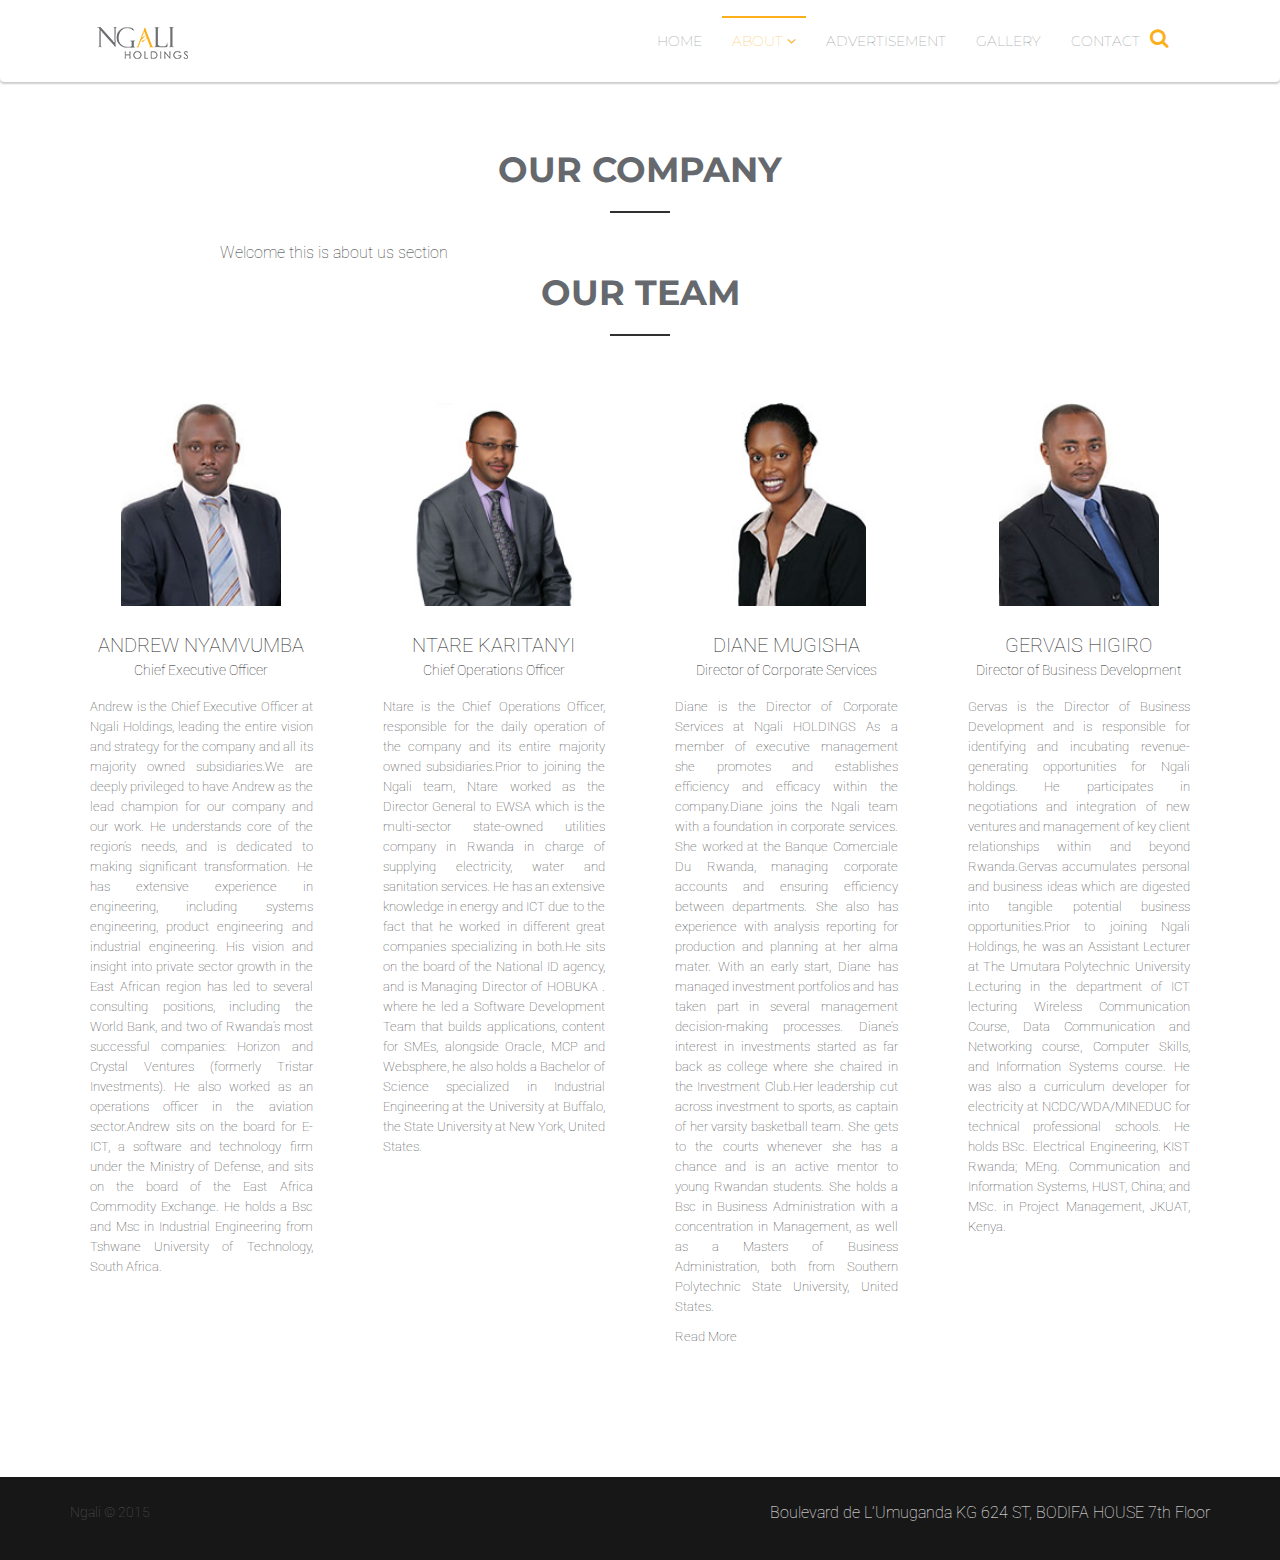
<file: team.html>
<!DOCTYPE html>
<html lang="en">
  <head> 
    <meta charset="utf-8">
    <meta http-equiv="X-UA-Compatible" content="IE=edge">
    <meta name="viewport" content="width=device-width, initial-scale=1">
    <!-- The above 3 meta tags *must* come first in the head; any other head content must come *after* these tags -->
    <title>Our team | Ngali Holdings</title>
    <!-- Favicon -->
    
    <!-- Font Awesome --> 
    <link href="assets/css/font-awesome.css" rel="stylesheet">
    <!-- Bootstrap -->
    <link href="assets/css/bootstrap.css" rel="stylesheet">    
    <!-- Slick slider -->
    <link rel="stylesheet" type="text/css" href="assets/css/slick.css"/> 
    <!-- Fancybox slider -->
    <link rel="stylesheet" href="assets/css/jquery.fancybox.css" type="text/css" media="screen" /> 
    <!-- Animate css -->
    <link rel="stylesheet" type="text/css" href="assets/css/animate.css"/> 
    <!-- Progress bar  -->
    <link rel="stylesheet" type="text/css" href="assets/css/bootstrap-progressbar-3.3.4.css"/> 
     <!-- Theme color -->
    <link id="switcher" href="assets/css/theme-color/default-theme.css" rel="stylesheet">

    <!-- Main Style -->
    <link href="style.css" rel="stylesheet">

    <!-- Fonts -->

    <!-- Open Sans for body font -->
    <link href='https://fonts.googleapis.com/css?family=Open+Sans' rel='stylesheet' type='text/css'>
    <!-- Lato for Title -->
    <link href='https://fonts.googleapis.com/css?family=Lato' rel='stylesheet' type='text/css'>    
    
    <!-- HTML5 shim and Respond.js for IE8 support of HTML5 elements and media queries -->
    <!-- WARNING: Respond.js doesn't work if you view the page via file:// -->
    <!--[if lt IE 9]>
      <script src="https://oss.maxcdn.com/html5shiv/3.7.2/html5shiv.min.js"></script>
      <script src="https://oss.maxcdn.com/respond/1.4.2/respond.min.js"></script>
    <![endif]-->
  </head>
  <body>
  
  <!-- BEGAIN PRELOADER -->
  <div id="preloader">
    <div id="status">&nbsp;</div>
  </div>
  <!-- END PRELOADER -->

  <!-- SCROLL TOP BUTTON -->
  <a class="scrollToTop" href="#"><i class="fa fa-angle-up"></i></a>
  <!-- END SCROLL TOP BUTTON -->

  <!-- Start header -->
  <!-- BEGIN MENU -->
  <section id="menu-area">      
    <nav id="navbar-main" class="navbar navbar-default" role="navigation">  
      <div class="container">
        <div class="navbar-header">
          <!-- FOR MOBILE VIEW COLLAPSED BUTTON -->
          <button type="button" class="navbar-toggle collapsed" data-toggle="collapse" data-target="#navbar" aria-expanded="false" aria-controls="navbar">
            <span class="sr-only">Toggle navigation</span>
            <span class="icon-bar"></span>
            <span class="icon-bar"></span>
            <span class="icon-bar"></span>
          </button>
          <!-- LOGO -->              
          <!-- TEXT BASED LOGO -->
         <a class="navbar-brand" href="index.html"><img src="assets/images/logo.png"></a>             
          <!-- IMG BASED LOGO  -->
           <!-- <a class="navbar-brand" href="index.html"><img src="assets/images/logo.png" alt="logo"></a> -->
        </div>
        <div id="navbar" class="navbar-collapse collapse">
          <ul id="top-menu" class="nav navbar-nav navbar-right main-nav">
            <li ><a href="index.html">Home</a></li>
            <li class="dropdown active">
              <a href="#" class="dropdown-toggle" data-toggle="dropdown">About <span class="fa fa-angle-down"></span></a>
              <ul class="dropdown-menu" role="menu">
                <li ><a href="about.html">Our team</a></li>                
              
              </ul>
            </li>
            <li><a href="ads.html">Advertisement</a></li>  
            <li><a href="portfolio.html">Gallery</a></li>            
            <li><a href="contact.html">Contact</a></li>
          </ul>                     
        </div><!--/.nav-collapse -->
        <a href="#" id="search-icon">
          <i class="fa fa-search">            
          </i>
        </a>
      </div>     
    </nav>
  </section> 
  <!-- END MENU --> 
 <section id="our-team">
    <div class="container">
    <div class="row">
<div class="col-md-12">
<div class="title-area">
<h2 class="title">Our company</h2>
<span class="line"></span>
<p>Welcome this is about us section</p>
</div>
</div>
</div>
      <div class="row">
        <div class="col-md-12">
          <div class="title-area">
            <h2 class="title">Our Team</h2>
            <span class="line"></span>
           
          </div>
        </div>
        <div class="col-md-12">
          <div class="our-team-content">
            <div class="row">
              <!-- Start single team member -->
              <div class="col-md-3 col-sm-6 col-xs-12">
                <div class="single-team-member">
                 <div class="team-member-img">
                   <img src="assets/images/team-member-1.png" alt="team member img">
                 </div>
                 <div class="team-member-name">
                   <p>Andrew Nyamvumba</p>
                   <span>Chief Executive Officer</span>
                 </div>
                 <p>Andrew is the Chief Executive Officer at Ngali Holdings, leading the entire vision and strategy for the company and all its majority owned subsidiaries.We are deeply privileged to have Andrew as the lead champion for our company and our work. He understands core of the region’s needs, and is dedicated to making significant transformation. He has extensive experience in engineering, including systems engineering, product engineering and industrial engineering. His vision and insight into private sector growth in the East African region has led to several consulting positions, including the World Bank, and two of Rwanda’s most successful companies: Horizon and Crystal Ventures (formerly Tristar Investments). He also worked as an operations officer in the aviation sector.Andrew sits on the board for E-ICT, a software and technology firm under the Ministry of Defense, and sits on the board of the East Africa Commodity Exchange. He holds a Bsc and Msc in Industrial Engineering from Tshwane University of Technology, South Africa.</p>
               
                </div>
              </div>
              <!-- Start single team member -->
              <!-- Start single team member -->
              <div class="col-md-3 col-sm-6 col-xs-12">
                <div class="single-team-member">
                 <div class="team-member-img">
                   <img src="assets/images/team-member-2.png" alt="team member img">
                 </div>
                 <div class="team-member-name">
                   <p>Ntare Karitanyi</p>
                   <span>Chief Operations Officer</span>
                 </div>
                 <p>Ntare is the Chief Operations Officer, responsible for the daily operation of the company and its entire majority owned subsidiaries.Prior to joining the Ngali team, Ntare worked as the Director General to EWSA which is the multi-sector state-owned utilities company in Rwanda in charge of supplying electricity, water and sanitation services. He has an extensive knowledge in energy and ICT due to the fact that he worked in different great companies specializing in both.He sits on the board of the National ID agency, and is Managing Director of HOBUKA . where he led a Software Development Team that builds applications, content for SMEs, alongside Oracle, MCP and Websphere, he also holds a Bachelor of Science specialized in Industrial Engineering at the University at Buffalo, the State University at New York, United States.</p>
                </div>
              </div>
                 <div class="col-md-3 col-sm-6 col-xs-12">
                <div class="single-team-member border-box">
                 <div class="team-member-img">
                   <img src="assets/images/team-member-3.png" alt="team member img">
                 </div>
                 <div class="team-member-name">
                   <p>Diane Mugisha</p>
                   <span>Director of Corporate Services</span>
                 </div>

                 <p>Diane is the Director of Corporate Services at Ngali HOLDINGS As a member of executive management she promotes and establishes efficiency and efficacy within the company.Diane joins the Ngali team with a foundation in corporate services. She worked at the Banque Comerciale Du Rwanda, managing corporate accounts and ensuring efficiency between departments. She also has experience with analysis reporting for production and planning at her alma mater. With an early start, Diane has managed investment portfolios and has taken part in several management decision-making processes. Diane’s interest in investments started as far back as college where she chaired in the Investment Club.Her leadership cut across investment to sports, as captain of her varsity basketball team. She gets to the courts whenever she has a chance and is an active mentor to young Rwandan students. She holds a Bsc in Business Administration with a concentration in Management, as well as a Masters of Business Administration, both from Southern Polytechnic State University, United States.</p>
                 <p class="read-more"><a href="#" class="button">Read More</a></p>
                 
                </div>
              </div>
                 <div class="col-md-3 col-sm-6 col-xs-12">
                <div class="single-team-member">
                 <div class="team-member-img">
                   <img src="assets/images/team-member-4.png" alt="team member img">
                 </div>
                 <div class="team-member-name">
                   <p>Gervais Higiro</p>
                   <span>Director of Business Development</span>
                 </div>
                 <p>Gervas is the Director of Business Development and is responsible for identifying and incubating revenue-generating opportunities for Ngali holdings. He participates in negotiations and integration of new ventures and management of key client relationships within and beyond Rwanda.Gervas accumulates personal and business ideas which are digested into tangible potential business opportunities.Prior to joining Ngali Holdings, he was an Assistant Lecturer at The Umutara Polytechnic University Lecturing in the department of ICT lecturing Wireless Communication Course, Data Communication and Networking course, Computer Skills, and Information Systems course. He was also a curriculum developer for electricity at NCDC/WDA/MINEDUC for technical professional schools. He holds BSc. Electrical Engineering, KIST Rwanda; MEng. Communication and Information Systems, HUST, China; and MSc. in Project Management, JKUAT, Kenya.
</p>
                 
                </div>
              </div>
              </div>
          </div>
        </div>
      </div>
    </div>
  </section>

  <!-- Start footer -->
  <footer id="footer">
    <div class="container">
      <div class="row">
        <div class="col-md-6 col-sm-6">
          <div class="footer-left">
            <p>Ngali &copy; <a href="#"">2015</a></p>
          </div>
        </div>
        <div class="col-md-6 col-sm-6">
          <div class="footer-right">
            <p>Boulevard de L’Umuganda KG 624 ST, BODIFA HOUSE 7th Floor</p>
          </div>
        </div>
      </div>
    </div>
  </footer>
  <!-- End footer -->

  <!-- jQuery library -->
  <script src="https://ajax.googleapis.com/ajax/libs/jquery/1.11.3/jquery.min.js"></script>    
  <!-- Include all compiled plugins (below), or include individual files as needed -->
  <!-- Bootstrap -->
  <script src="assets/js/bootstrap.js"></script>
  <!-- Slick Slider -->
  <script type="text/javascript" src="assets/js/slick.js"></script>    
  <!-- mixit slider -->
  <script type="text/javascript" src="assets/js/jquery.mixitup.js"></script>
  <!-- Add fancyBox -->        
  <script type="text/javascript" src="assets/js/jquery.fancybox.pack.js"></script>
 <!-- counter -->
  <script src="assets/js/waypoints.js"></script>
  <script src="assets/js/jquery.counterup.js"></script>
  <!-- Wow animation -->
  <script type="text/javascript" src="assets/js/wow.js"></script> 
  <!-- progress bar   -->
  <script type="text/javascript" src="assets/js/bootstrap-progressbar.js"></script>  
  
 
  <!-- Custom js -->
  <script type="text/javascript" src="assets/js/custom.js"></script>
  
  </body>
</html>
</file>
<file: assets/css/theme-color/default-theme.css>
/*=======================================
Template Design By MarkUps.
Author URI : http://www.markups.io/
========================================*/
.login:hover,
.login:focus{
  background-color: #fbaf1a;
}

.navbar-brand {
  color: #fbaf1a !important;
}

.navbar-brand:hover,
.navbar-brand:focus{
  color: #fbaf1a !important;
}

.navbar-default .navbar-nav > li > a:hover,
.navbar-default .navbar-nav > li > a:focus {
  color: #fbaf1a !important;
}

.navbar-default .navbar-nav > .active > a,
.navbar-default .navbar-nav > .active > a:hover,
.navbar-default .navbar-nav > .active > a:focus {
  color: #fbaf1a;
}

.main-nav > li > a:hover::before,
.navbar-default .navbar-nav > .active > a::before,
.navbar-default .navbar-nav > .open > a:hover::before {
  background-color: #fbaf1a;
}

.main-nav .dropdown:hover .dropdown-toggle{
  color: #fbaf1a;
}

.main-nav .dropdown:hover .dropdown-toggle::before{
  background-color: #fbaf1a;
  color: #fbaf1a;
}

.navbar-default .navbar-nav > .open > a,
.navbar-default .navbar-nav > .open > a:hover,
.navbar-default .navbar-nav > .open > a:focus {
  color: #fbaf1a;
}

.navbar-nav > li > .dropdown-menu {
  border-top: 2px solid #fbaf1a;
}

.navbar-nav > li > .dropdown-menu > li > a:hover,
.navbar-nav > li > .dropdown-menu > li > a:focus{
  color: #fbaf1a;
}

.main-slider .slick-prev:hover,
.main-slider .slick-next:hover{
  background-color: #fbaf1a;
}

.main-slider .slick-dots li button::before {
  color: #fbaf1a;
}

.read-more-btn:hover,
.read-more-btn:focus{
  background-color: #fbaf1a;
}

.title-area .title {
  color: #65686D;  
}

.single-feature .feature-icon {
  color: #fbaf1a;
}

.feat-title{
  color: #fbaf1a;
}

.our-skill h3{
  color: #fbaf1a;
}

.our-skill h3::after {
  background-color: #fbaf1a;
}

.our-skill-content .progress-bar {
  background-color: #fbaf1a;
}

.why-choose-us h3{
  color: #fbaf1a;
}

.why-choose-us h3::after {
  background-color: #fbaf1a;
}

.panel-title > a:hover,
.panel-title > a:focus{
  color: #fbaf1a;
}

.single-counter .counter-label::after {
  background-color: #fbaf1a;
}

.price-title {
  background-color: #fbaf1a;
}

.purchase-btn:hover,
.purchase-btn:focus{
  background-color: #fbaf1a;
  border-color: #fbaf1a;
}

.featured-price .price-header{
  background-color: #fbaf1a;
}

.featured-price .purchase-btn{
  background-color: #fbaf1a;
  border-color: #fbaf1a;
}

.team-member-img {

}

.single-team-member:hover{

}

.single-team-member:hover .team-member-link{

}

.team-member-link {
  border: 2px solid #fbaf1a;
}

.testimonial-content h6 span {
  color: #fbaf1a;
}

.testimonial-slider .slick-dots li {
  border: 1px solid #fbaf1a;
}

.blog-news-title h2>a:hover{
  color: #fbaf1a;
}

.blog-news-title .blog-author:hover{
  color: #fbaf1a;
}

.blog-more-btn:hover,
.blog-more-btn:focus{
  color: #fbaf1a;
}

.subscribe-btn {
  background-color: #fbaf1a;
}

.scrollToTop {
  background-color: #fbaf1a;
}

.scrollToTop:hover,
.scrollToTop:focus{
  color: #fbaf1a;
  border: 1px solid #fbaf1a;
}

.portfolio-menu ul li:hover,
.portfolio-menu ul li.active{
  background-color: #fbaf1a;
  border-color: #fbaf1a;
}

.single-item-content::after {
  border: 4px solid #fbaf1a;
}

.view-icon:hover{
  color: #fbaf1a;
}

.pagination-nav li a:hover,
.pagination-nav li a:focus {
  background-color: #fbaf1a;
  border-color: #fbaf1a;
}

.sidebar-widget ul>li>a:hover{
  color: #fbaf1a;
}

.search-group .blog-search-btn {
  background-color: #fbaf1a;
}

.search-group input[type="search"] {
  border: 1px solid #fbaf1a;
}

.search-group input[type="search"]:focus{
  border-color: #fbaf1a;
}

.widget-title::after {
  background-color: #fbaf1a;
}

.widget-catg li{
  color: #fbaf1a;
}

.widget-catg li a:hover,
.widget-catg li a:focus{
  color: #fbaf1a;
}

.tag-cloud a:hover,
.tag-cloud a:focus{
  background-color: #fbaf1a;
  border-color: #fbaf1a;
}

.widget-archive li a:hover,
.widget-archive li a:focus{
  color: #fbaf1a;
}

.blog-single-tag a:hover,
.blog-single-tag a:focus {
  color: #fbaf1a;
}

.blog-single-social a:hover,
.blog-single-social a:focus {
  color: #fbaf1a;
  border-color: #fbaf1a;
}

.blog-navigation-prev a>span{
  color: #fbaf1a;
}

.blog-navigation-next a>span{
  color: #fbaf1a;
}

.comments-form .form-control:focus {
  border-color: #fbaf1a;
}

.comments-box-area h2::after {
  background-color: #fbaf1a;
}

.comment-btn:hover{
  background-color: #fbaf1a;
  border-color: #fbaf1a;
}

.contact-area-left h4::after {
  background-color: #fbaf1a;
}

#login-content .form-control:focus {
  border-color: #fbaf1a;
}

.loginbox .signin-btn {
  background-color: #fbaf1a;
}

.footer-box a:hover,
.footer-box a:focus{
  color: #fbaf1a;
}

#signup-content .modal-title {
  color: #fbaf1a;
}

#signup-content .form-control:focus {
  border-color: #fbaf1a;
}

.signupbox span a:hover{
  color: #fbaf1a;
}

.navbar-default .navbar-toggle {
  border-color: #fbaf1a;
}

.navbar-default .navbar-toggle .icon-bar {
  background-color: #fbaf1a;
}

#search-icon {
  color: #fbaf1a;
}

#login-content .modal-title {
  color: #fbaf1a;
}

.service-icon {
  color: #fbaf1a;
}

.footer-left p a:hover{
  color: #fbaf1a;
}

.footer-right a:hover{
  color: #fbaf1a;
}

.single-page-header-right .breadcrumb li{
  color: #fbaf1a;
}

.error-title {
  background-color: #fbaf1a;
  border: 2px solid #fbaf1a;
}

.error-content span {
  color: #fbaf1a;
}

.error-content .error-home {
  background-color: #fbaf1a;
}
/*=======================================
Template Design By MarkUps.
Author URI : http://www.markups.io/
========================================*/
</file>
<file: style.css>
/*
Template Name: Ngali Holdings
Author: Weadd
Author URI: http://weadd.design
Description: Ngali Holdings web template
Version: 1.0
Tags: light, white, single page, multipurpose, multi page, custom-colors, Bootstrap, responsive, html5, css3
*/


/* Table of Content
==================================================
#BASIC TYPOGRAPHY
#HEADER
#MENU
#SLIDER
#FEATURES
#ABOUT
#COUNTER
#SERVICE
#PRICING TABLE
#TESTIMONIAL
#PRICING TABLE
#OUR TEAM
#TESTIMONIAL
#CLIENTS BRAND
#LATEST NEWS
#SUBSCRIBE US
#FOOTER
#PORTFOLIO PAGE
#BLOG PAGE
#CONTACT PAGE
#ERROR PAGE
#RESPONSIVE STYLE
*/


/*--------------------*/
/* BASIC TYPOGRAPHY */
/*--------------------*/
@import url(https://fonts.googleapis.com/css?family=Montserrat);
@import url(https://fonts.googleapis.com/css?family=Raleway);
@import url(https://fonts.googleapis.com/css?family=Roboto:400,100,300,700,900italic);


body {
	font-family: 'Roboto', sans-serif;
	font-size: 16px;
	overflow-x: hidden !important;
	color: #6df72;
  font-weight: 100;
  display: block;
  margin: auto;

}

ul{
	padding: 0;
	margin: 0;
	list-style: none;
}

a{
	text-decoration: none;
	color: #2f2f2f;
}

a:focus{
	outline: none;
	text-decoration: none;
}

h1,h2,h3,h4,h5,h6{
	font-family: 'Roboto', sans-serif;
}

h2 {
	color: #fff;
	font-size: 30px;
	font-weight: 700;
	line-height: 40px;
	margin: 0;
	padding-bottom: 10px;
}

img{
 border:none;
}

/* Preloader */

#preloader {
  position: fixed;
  top:0;
  left:0;
  right:0;
  bottom:0;
  background-color:#fff; /* change if the mask should have another color then white */
  z-index:99999; /* makes sure it stays on top */
}

#status {
  width:200px;
  height:200px;
  position:absolute;
  left:50%; /* centers the loading animation horizontally one the screen */
  top:50%; /* centers the loading animation vertically one the screen */
  background-image:url(assets/images/loader.gif); /* path to your loading animation */
  background-repeat:no-repeat;
  background-position:center;
  margin:-100px 0 0 -100px; /* is width and height divided by two */
}

/*scrol to top*/

.scrollToTop {
  bottom: 60px;
  border-radius: 4px;
  display: none;
  font-size: 32px;
  line-height: 45px;
  font-weight: bold;
  height: 50px;
  position: fixed;
  right: 50px;
  text-align: center;
  text-decoration: none;
  width: 50px;
  z-index: 999;
  color: #fff;
  -webkit-transition: all 0.5s;
  -moz-transition: all 0.5s;
  -ms-transition: all 0.5s;
  -o-transition: all 0.5s;
  transition: all 0.5s;
}

.scrollToTop:hover,
.scrollToTop:focus{
  background-color: #fff;
  text-decoration: none;
  outline: none;
}

/*--------------------*/
/* HEADER */
/*--------------------*/

#header{
	float: left;
	display: inline;
	width: 100%;
}

.header-top{
	background-color: #333;
	display: none;
	float: left;
	width: 100%;
	padding: 20px 0;
}

#search{
	margin: 0 auto;
	width: 70%;
}

#search input {
  background-color: inherit;
  border: medium none;
  color: #fff;
  float: left;
  height: 100%;
  text-align: center;
  width: 95%;
}

#search button[type="submit"] {
  background: inherit;
  border: medium none;
  color: #fff;
  height: 20px;
  width: 30px;
}

#search-icon {
  font-size: 20px;
  height: 35px;
  line-height: 35px;
  position: absolute;
  right: 8%;
  text-align: center;
  top: 20px;
  width: 35px;
}

.header-bottom{
	background-color: rgba(0, 0, 0, 0.02);
	border-bottom: 1px solid #e4e4e4;
	color: #949494;
	font-size: 12px;
	height: 40px;
	display: inline;
	float: left;
	width: 100%;
	overflow: hidden;
	padding: 0 15px;
	transition: all 0.3s ease 0s;
}

.header-contact{
	display: inline;
	float: left;
	width: 100%;
}

.header-contact ul{}
.header-contact ul li {
  border-left: 1px solid #e4e4e4;
  display: inline-block;
  float: left;
  margin-right: 10px;
  padding: 10px 12px;
}

.header-contact ul li:last-child{
	border-right: 1px solid #e4e4e4;
}

.phone{
	font-size: 14px;
}

.phone i{
	margin-right: 5px;
}

.mail{
	font-size: 14px;
}
.mail i{
	margin-right: 5px;
}

.header-login{
	display: inline;
	float: left;
	text-align: right;
	width: 100%;
}

.login {
  border-left: 1px solid #e4e4e4;
  border-right: 1px solid #e4e4e4;
  color: #949494;
  display: inline-block;
  font-size: 14px;
  line-height: 20px;
  padding: 10px 15px;
  text-decoration: none;
  -webkit-transition: all 0.5s;
  -o-transition: all 0.5s;
  transition: all 0.5s;
}

.login:hover,
.login:focus{
	color: #fff;
	text-decoration: none;
	outline: none;
}

/*login modal window*/

#login-form {
  background-color: rgba(0, 0, 0, 0.7);
}

#login-form .modal-dialog {
  margin: 130px auto;
  width: 400px;
}

#login-content {
  border-radius: 0;
}

#login-content .modal-title {
  font-size: 20px;
}

#login-content .modal-title i{
  margin-right: 5px;
}

#login-content .form-group input{
  height: 35px;
  border-radius: 0;
}

#login-content .form-control:focus {
  box-shadow: none;
}

.loginbox label {
  float: left;
  width: 100%;
}

.loginbox label input{
  float: left;
  margin-right: 5px;
}

.loginbox label span {
  font-weight: normal;
}

.loginbox .signin-btn {
  border-radius: 0;
  margin-top: 10px;
  color: #fff;
}

.footer-box {
  text-align: left;
  font-size: 15px;
}

.footer-box a:hover,
.footer-box a:focus{
  text-decoration: none;
  outline: none;
}

#signup-content {
  display: none;
}

#signup-content {
  border-radius: 0;
}

#signup-content .modal-title {
  font-size: 20px;
}

#signup-content .modal-title i{
  margin-right: 5px;
}

#signup-content .form-group input{
  height: 35px;
  border-radius: 0;
}

#signup-content .form-control:focus {
  box-shadow: none;
}

.signupbox span {
  display: inline-block;
  font-size: 15px;
  margin-bottom: 10px;
}

.signupbox span a:hover{
  text-decoration: none;
  outline: none;
}

/*--------------------*/
/* MENU */
/*--------------------*/

#menu-area{
	background-color: #fff;
	display: inline;
	float: left;
	width: 100%;
	position: relative;
}

#menu-area #navbar {
  padding-right: 70px;

}

#menu-area .navbar-default {
  background-color: #fff;
  border-color: #fff;
  margin-bottom: 0;
  -webkit-box-shadow: 0 2px 2rgba(0, 0, 0, 0.2);
-moz-box-shadow: 0 2px 2px rgba(0, 0, 0, 0.2);
box-shadow: 0 2px 2px rgba(0, 0, 0, 0.2);
}

.navbar-brand {
  font-family: "Lato",sans-serif;
  font-size: 25px;
  font-weight: bold;
  margin-top: 14px;
  text-transform: uppercase;
}

.navbar-brand:hover,
.navbar-brand:focus{
	text-decoration: none;
	outline: none;
}

.navbar-brand > img {
  display: block;
  margin-top: -5px;
}

.main-nav li {
  padding: 15px 0;
  position: relative;
  margin: 0 5px;
}

.navbar-default .navbar-nav > li > a {
  color: #65686d;
  display: inline-block !important;
  font-family: 'Montserrat',sans-serif;
  font-size: 14px;
  padding-left: 10px;
  padding-right: 10px;
  text-transform: uppercase;
  width: 100%;
}

.navbar-default .navbar-nav > li > a:hover,
.navbar-default .navbar-nav > li > a:focus {
	border-top: 0px solid #4396ff;
	background: none;
}

.navbar-default .navbar-nav > .active > a,
.navbar-default .navbar-nav > .active > a:hover,
.navbar-default .navbar-nav > .active > a:focus {
  background-color: transparent;
}

.navbar-nav > li > a::before {
  background-color: transparent;
  content: "";
  height: 2px;
  left: 0;
  position: absolute;
  top: 0;
  -webkit-transition: all 0.3s ease-in-out 0s;
  -o-transition: all 0.3s ease-in-out 0s;
  transition: all 0.3s ease-in-out 0s;
  width: 0;
}

.main-nav > li > a:hover::before,
.navbar-default .navbar-nav > .active > a::before,
.navbar-default .navbar-nav > .open > a:hover::before {
  width: 100%;
}

.main-nav .dropdown:hover .dropdown-toggle::before{
	width: 100%;
}

.navbar-default .navbar-nav > .open > a,
.navbar-default .navbar-nav > .open > a:hover,
.navbar-default .navbar-nav > .open > a:focus {
  background-color: transparent;
}

.navbar-nav > li > .dropdown-menu li {
  padding: 0;
}

.navbar-nav > li > .dropdown-menu > li > a {
	color: #333;
	font-family: "Lato",sans-serif;
	font-size: 14px;
	padding: 8px 20px;
	text-transform: uppercase;
	-webkit-transition: all 0.5s;
	-o-transition: all 0.5s;
	transition: all 0.5s;
}

.navbar-nav > li > .dropdown-menu > li > a:hover,
.navbar-nav > li > .dropdown-menu > li > a:focus{
	background-color: transparent;
}


/*--------------------*/
/* SLIDER */
/*--------------------*/


#slider{
	display: inline;
	float: left;
	width: 100%;

}

.main-slider {
  display: inline;
  float: left;
  margin-bottom: 0;
  width: 100%;
}

.slider-article{
  padding-top: 25%;
}
.single-slide{
	float: left;
	display: inline;
	width: 100%;
}

.single-slide img{
	width: 100%;
}

.slide-content {
  background-color: rgba(0, 0, 0, 0.6);
  height: 100%;
  left: 0;
  position: absolute;
  top: 0;
  width: 100%;
}



.main-slider .slick-prev {
  left: 23px;
}

.main-slider .slick-next {
  right: 20px;
}

.main-slider .slick-prev,
.main-slider .slick-next {
  background-color: transparent;
  top: 48%;
  height: 50px;
  width: 50px;
  z-index: 999;
  -webkit-transition: all 0.5s;
  -o-transition: all 0.5s;
  transition: all 0.5s;
}

.main-slider .slick-prev::before {
  content: "\f104";
  font-family: fontAwesome;
  font-size: 30px;
}

.main-slider .slick-next::before {
  content: "\f105";
  font-family: fontAwesome;
  font-size: 30px;
}

.main-slider .slick-dots {
  bottom: 10px;
}

.main-slider .slick-dots li {
  background-color: rgba(0, 0, 0, 0.6);
  border-radius: 50%;
}

.main-slider .slick-dots li button::before {
  font-size: 25px;
  line-height: 21px;
}

.slide-article {
  display: inline;
  float: left;
  padding-left: 20px;
  padding-right: 20px;
  padding-top: 25%;
  width: 100%;
}

.slide-article h1 {
  color: #fbaf1a;
  font-size: 90px;
  font-weight: 700;
  line-height: 70px;
  margin: 4px;
  text-transform: uppercase;
  text-align: center;
  font-family: 'Raleway', sans-serif;
}

.slide-article p {
  color: #fff;
  margin-bottom: 10px;
}

.read-more-btn{
	color: #fbaf1a;
	border: 2.5px solid #fbaf1a;
	display: inline-block;
	padding: 12px 22px;
	font-weight: 700px;
	font-size: 16px;
	-webkit-transition: all 0.5s;
	-o-transition: all 0.5s;
	transition: all 0.5s;
}

.read-more-btn:hover,
.read-more-btn:focus{
	color: #fff;
	text-decoration: none;
	outline: none;
}

.slider-img{
	display: inline;
	float: left;
	padding: 0 30px;
	width: 100%;
}

/*--------------------*/
/* FEATURE */
/*--------------------*/

#feature{
	background-color: #fff;
	display: inline;
	float: left;
	padding: 70px 0;
	width: 100%;
}

.title-area {
  display: inline;
  float: left;
  padding: 0 150px;
  text-align: center;
  width: 100%;
}

.title-area .title {
	font-size: 35px;
  font-family: 'Montserrat',serif;
	font-weight: 700;
	line-height: 35px;
	text-transform: uppercase;
}

.title-area .line {
  background-color: #303030;
  display: inline-block;
  height: 2px;
  width: 60px;
}

.title-area p {
  color: #303030777;
  line-height: 25px;
  margin-top: 20px;
  text-align: justify;
}

.feature-content {
  display: inline;
  float: left;
  width: 100%;
  margin-top: 50px;
}

.single-feature{
	display: inline;
	float: left;
	margin-bottom: 40px;
	width: 100%;
}

.single-feature:hover .feature-icon{
	color: #444;
}

.single-feature .feature-icon {
  font-size: 35px;
  -webkit-transition: all 0.5s;
  -o-transition: all 0.5s;
  transition: all 0.5s;
}

.feat-title{
	font-weight: normal;
	font-size: 20px;
	-webkit-transition: all 0.5s;
	-o-transition: all 0.5s;
	transition: all 0.5s;
}

.single-feature:hover .feat-title{
	color: #444;
}

.single-feature p {
  color: #555;
  font-size: 15px;
}

/*--------------------*/
/* ABOUT */
/*--------------------*/

#about{
	background-color: #f8f8f8;
	display: inline;
	float: left;
	padding: 70px 0;
	width: 100%;
}

.about-content {
	display: inline;
	float: left;
	margin-top: 50px;
	width: 100%;
}

.our-skill{
	display: inline;
	float: left;
	width: 100%;
}

.our-skill h3{
	position: relative;
}

.our-skill h3::after {
  content: "";
  height: 2px;
  left: 0;
  position: absolute;
  top: 40px;
  width: 65px;
}

.our-skill-content{
	display: inline;
	float: left;
	width: 100%;
	margin-top: 50px;
}

.our-skill-content p{
	margin-bottom: 32px;
}

.our-skill-content .progress {
  background-color: #f5f5f5;
  height: 30px;
  border-radius: 0;
  margin-bottom: 24px;
}

.our-skill-content .progressbar-back-text,
.our-skill-content .progressbar-front-text {
  font-size: 14px;
  height: 100%;
  line-height: 30px;
}

.progress-title {
  font-size: 15px;
  font-weight: bold;
  left: 20px;
  line-height: 29px;
  position: absolute;
  text-transform: uppercase;
  top: 0;
}

.why-choose-us{
	display: inline;
	float: left;
	width: 100%;
}

.why-choose-us h3{
	position: relative;
}

.why-choose-us h3::after {
  content: "";
  height: 2px;
  left: 0;
  position: absolute;
  top: 40px;
  width: 65px;
}

.why-choose-group{
	margin-top: 50px;
}

.panel-group .panel {
  border-radius: 0px;
}

.panel-default > .panel-heading {
  background-color: #fff;
  border-color: #ddd;
  border-radius: 0;
  color: #333;
  padding: 0;
}

.panel-title > a {
	color: #222;
  display: block;
  padding: 10px 15px;
}

.panel-title > a:hover,
.panel-title > a:focus{
 	text-decoration: none;
 	outline: none;
}

.panel-title > a span {
  float: right;
  font-size: 20px;
}

.why-choose-group .panel-body p {
  color: #555;
  font-size: 15px;
  line-height: 22px;
}

.why-choose-img {
  display: inline-block;
  float: left;
  margin-right: 14px;
  margin-bottom: 3px;
  width: 20%;
}

.six-sec-ease-in-out {
    -webkit-transition: width 6s ease-in-out;
    -moz-transition: width 6s ease-in-out;
    -ms-transition: width 6s ease-in-out;
    -o-transition: width 6s ease-in-out;
    transition: width 6s ease-in-out;
}

/*--------------------*/
/* COUNTER */
/*--------------------*/

#counter{
	background-attachment: fixed !important;
	background-image: url("assets/images/counter-bg.jpg");
	background-repeat: repeat;
	background-size: cover;
	color: #ffffff;
	display: inline;
	float: left;
	width: 100%;
}

.counter-overlay{
	background: rgba(15, 22, 30, 0.5) none repeat scroll 0 0;
	color: #ffffff;
	display: inline;
	float: left;
	padding: 90px 0;
	width: 100%;
}

.counter-area{
	display: inline;
	float: left;
	width: 100%;
}

.single-counter{
	display: inline;
	float: left;
	text-align: center;
	width: 100%;
}

.single-counter .counter-icon{
	display: inline;
	float: left;
	width: 100%;
	color: #fff;
	font-size: 30px;
}

.single-counter .counter-no {
  color: #fff;
  display: inline;
  float: left;
  font-size: 45px;
  font-weight: bold;
  text-align: center;
  width: 100%;
  line-height: 60px;
  margin-top: 10px;
  margin-bottom: 10px;
}

.single-counter .counter-label {
  color: #fff;
  display: inline;
  float: left;
  font-size: 20px;
  width: 100%;
}

.single-counter .counter-label::after {
  content: "";
  height: 2px;
  margin: 8px auto;
  width: 35px;
  display: block;
}


/*--------------------*/
/* SERVICE */
/*--------------------*/

#service{
	background-color: #fff;
	display: inline;
	float: left;
	padding: 70px 0;
	width: 100%;
}

.service-content{
	display: inline;
	float: left;
	margin-top: 50px;
  padding-right: 8px;
	width: 100%;
}

.single-service {
  display: inline;
  float: left;
  margin-bottom: 30px;
  padding-left: 80px;
  position: relative;
  width: 100%;
}

.service-icon {
  font-size: 50px;
  height: 60px;
  left: 0;
  line-height: 50px;
  position: absolute;
  top: 10px;
  width: 60px;
  -webkit-transition: all 0.5s ease 0s;
  -o-transition: all 0.5s ease 0s;
  transition: all 0.5s ease 0s;
}

.single-service:hover .service-icon{
	color: #222;
}

.service-title {
	color: #65686d;
  font-family: 'Montserrat',serif;
	font-size: 23px;
	font-weight: 300;
	text-transform: uppercase;
	transition: all 0.5s ease 0s;
}

.single-service p {
  font-size: 12px;
  line-height: 25px;
  text-align: justify;
}

ul.services  li {
  font-size: 15px;
  line-height: 18px;
  padding-bottom: 6px;
  list-style: disc;
  color: #303030;
}



/*--------------------*/
/* PRICING TABLE */
/*--------------------*/


#pricing-table{
	background-color: #f8f8f8;
	display: inline;
	float: left;
	padding: 70px 0;
	width: 100%;
}

.pricing-table-content{
	display: inline;
	float: left;
	margin-top: 50px;
	width: 100%;
}

.single-table-price {
  background-color: #fff;
  display: inline;
  float: left;
  text-align: center;
  width: 100%;
  border: 1px solid #ccc;
}

.price-header {
  background-color: #383838;
  color: #ccc;
  display: inline;
  float: left;
  width: 100%;
}

.price-title {
  color: #fff;
  display: inline-block;
  font-size: 15px;
  margin-top: -5px;
  min-width: 150px;
  padding: 5px 15px;
  text-transform: uppercase;
}

.price {
  color: #fff;
  display: inline;
  float: left;
  font-size: 40px;
  font-weight: normal;
  padding: 15px;
  width: 100%;
}

.price .price-up{
	font-size: 60%;
}

.price .price-down{
	font-size: 14px;
	text-transform: uppercase;
}

.price-article{
	display: inline;
	float: left;
	padding: 0 20px;
	width: 100%;
}

.price-article ul li {
  border-bottom: 1px solid #ccc;
  color: #555;
  padding: 15px 0;
}

.price-article ul li:last-child{
	border: none;
}

.price-footer{
	display: inline;
	float: left;
	width: 100%;
}

.purchase-btn {
  background-color: #fff;
  border: 1px solid #ccc;
  display: inline-block;
  margin-bottom: -10px;
  margin-top: 20px;
  padding: 10px 20px;
  text-align: center;
  text-transform: uppercase;
  font-size: 15px;
  -webkit-transition: all 0.5s;
  -o-transition: all 0.5s;
  transition: all 0.5s;
}

.purchase-btn:hover,
.purchase-btn:focus{
	text-decoration: none;
	outline: none;
	color: #fff;
}

.featured-price .price-title{
	background-color: #383838;
}

.featured-price .purchase-btn{
	color: #fff;
}


/*--------------------*/
/* OUR TEAM */
/*--------------------*/


#our-team {
  display: inline;
  float: left;
  padding: 70px 0;
  width: 100%;
}

.our-team-content{
	display: inline;
	float: left;
	margin-top: 50px;
	width: 100%;
}

.single-team-member {
  display: inline;
  float: left;
  margin-top: 65px;
  padding: 10px;
  padding-bottom: 50px;
  position: relative;
  text-align: center;
  width: 100%;
  -webkit-transition: all 0.5s;
  -o-transition: all 0.5s;
  transition: all 0.5s;
}



.team-member-img {
  background-color: #ffffff;
  margin-top: -65px;
  position: relative;
}

.team-member-img img{
	width: 160px;

}

.team-member-name {
  display: inline;
  float: left;
  padding: 25px 0 15px;
  width: 100%;
}

.team-member-name p {

  color: #222;
  font-size: 20px;
  text-transform: uppercase;
  margin-bottom: 0;

}

.team-member-name span {
  color: #222;
  font-size: 14px;
}

.single-team-member > p {
  line-height: 6px;

  color: #303030777;
  font-size: 13px;
  line-height: 20px;
  padding: 0 10px;
  text-align: justify;
}

.single-team-member:hover .team-member-link{
	color: #fff;
}

.single-team-member:hover .team-member-link>a{
	color: #fff;
}

.team-member-link {
  background: #fff none repeat scroll 0 0;
  color: #555;
  bottom: -20px;
  left: 0;
  margin: 0 auto;
  position: absolute;
  right: 0;
  text-align: center;
  width: 60%;
  -webkit-transition: all 0.5s;
  -o-transition: all 0.5s;
  transition: all 0.5s;
}

.team-member-link a {
  display: inline-block;
  padding: 8px;
  -webkit-transition: all 0.5s;
  -o-transition: all 0.5s;
  transition: all 0.5s;
}

.team-member-link a:hover,
.team-member-link a:focus{
  display: inline-block;
  outline: none;
}

/*--------------------*/
/* TESTIMONIAL */
/*--------------------*/

#testimonial {
  background-attachment: fixed !important;
  background-image: radial-gradient(transparent, black),url("assets/images/testimonial-1.jpg");
  background-repeat: repeat;
  background-size: cover;
  color: #ffffff;
  display: inline;
  float: left;
  width: 100%;
  padding: 70px 0;
}

#testimonial .title-area {
  padding: 0 50px;
}

#testimonial .title-area .title {
  font-size: 30px;
  line-height: 30px;
}

.testimonial-slider {
  display: inline;
  float: left;
  margin-top: 50px;
  text-align: center;
  width: 100%;
}

.single-slider{
	display: inline;
	float: left;
	text-align: center;
	width: 100%;
  outline: none;
}

.testimonial-img {
  border-radius: 50%;
  height: 100px;
  margin: 0 auto 30px;
  text-align: center;
  width: 100px;
}

.testimonial-img img{
	width: 100%;
	border-radius: 50%;
}

.testimonial-content{}
.testimonial-content p{
	font-size: 15px;
}

.testimonial-content h6 {
  font-size: 15px;
  margin-top: 10px;
  display: inline-block;
}

.testimonial-content h6 span {
  margin-left: 3px;
}

.testimonial-slider .slick-dots li {
  border-radius: 50%;
  color: #fff;
}

.testimonial-slider .slick-dots li button::before {
  display: none;
}

/*--------------------*/
/* CLIENTS BRAND */
/*--------------------*/

#clients-brand{
  background-color: #fff;
  display: inline;
  float: left;
  padding: 70px 0;
  width: 100%;
}

.clients-brand-area{
  display: inline;
  float: left;
  width: 100%;
}

.clients-brand-slide {
  margin-bottom: 0;
  width: 100%;
}

.clients-brand-slide .slick-slide{
  outline: none;
}

.single-brand {
  background-color: #f8f8f8;
  border: 1px solid #ccc;
  display: inline;
  float: left;
  height: 120px;
  padding-top: 47px;
  text-align: center;
  width: 100%;
}

.single-brand img {
  display: inline-block;
}


/*--------------------*/
/* LATEST NEWS */
/*--------------------*/


#latest-news{
  background-color: #f8f8f8;
  display: inline;
  float: left;
  padding: 70px 0;
  width: 100%;
}

.latest-news-content{
  display: inline;
  float: left;
  margin-top: 50px;
  width: 100%;
}

.blog-news-single {
  background-color: #fff;
  display: inline;
  float: left;
  width: 100%;
  padding-bottom: 20px;
}

.blog-news-img {
  display: inline;
  float: left;
  height: 270px;
  width: 100%;
}

.blog-news-img img {
  width: 100%;
  height: 100%;
}

.blog-news-title {
  display: inline;
  float: left;
  padding: 20px 15px 15px;
  width: 100%;
}

.blog-news-title h2,
.blog-news-title h2>a{
  color: #6df72;
  padding-bottom: 8px;
  font-size: 20px;
  font-weight: 500;
  line-height: 20px;
  text-transform: uppercase;

  -webkit-transition: all 0.5s;
  -o-transition: all 0.5s;
  transition: all 0.5s;
}

.blog-news-title h2>a:hover{
  text-decoration: none;
  outline: none;
}

.blog-news-title p {
  font-size: 13px;
  letter-spacing: 0.5px;
  text-transform: uppercase;
}

.blog-news-title .blog-author{
  text-transform: uppercase;
}

.blog-news-title .blog-date{}
.blog-news-details{
  display: inline;
  float: left;
  padding: 0 15px;
  width: 100%;
}

.blog-news-details p {
	font-size: 14px;
	color: #0F0E0E;
}

.blog-more-btn {
  color: #6df72;
  display: inline-block;
  font-size: 14px;
  margin-top: 15px;
  text-decoration: none;
  font-weight: 400;
}

.blog-more-btn:hover,
.blog-more-btn:focus{
  text-decoration: none;
  outline: none;
}

.blog-more-btn i{
  margin-left: 5px;
}


/*--------------------*/
/* SUBSCRIBE US */
/*--------------------*/


#subscribe{
  background-attachment: fixed !important;
  background-image: url("assets/images/subscribe-bg.jpg");
  background-repeat: repeat;
  background-size: cover;
  color: #ffffff;
  display: inline;
  float: left;
  width: 100%;
}

.subscribe-overlay{
  background-color: rgba(0,0,0,0.6);
  padding: 90px 0;
  float: left;
  width: 100%;
}
.subscribe-area{
  display: inline;
  float: left;
  text-align: center;
  width: 100%;
}

.subscribe-area h2 {
  color: #fbaf1a;
  font-size: 40px;
  letter-spacing: 0.5px;
  text-transform: uppercase;
}

.subscrib-form {
  margin: 0 auto;
  width: 600px;
  position: relative;
}

.subscrib-form input {
  border: medium none;
  border-radius:4px;
  color: #444;
  font-size: 18px;
  height: 50px;
  outline: medium none;
  padding: 5px 105px 5px 10px;
  width: 100%;
}

.subscribe-btn {
  border: medium none;
  border-radius: 0 4px 4px 0;
  color: #fff;
  font-size: 18px;
  font-weight: bold;
  height: 50px;
  top: 0;
  letter-spacing: 0.5px;
  outline: medium none;
  position: absolute;
  right: 0;
  text-transform: uppercase;
  width: 120px;
}


/*--------------------*/
/* FOOTER */
/*--------------------*/


#footer{
  background-color: #171717;
  display: inline;
  float: left;
  padding: 25px 0;
  width: 100%;
}

.footer-left{
  display: inline;
  float: left;
  width: 100%;
}

.footer-left p {
  color: #5c5c5c;
  font-size: 14px;
  margin: 0;
}

.footer-left p a{
  color: #5c5c5c;
}

.footer-left p a:hover{
  text-decoration: none;
  outline: none;
}

.footer-right{
	color: #fff;
  display: inline;
  float: left;
  text-align: right;
  width: 100%;
}

.footer-right a{
  color: #5c5c5c;
  font-size: 18px;
  padding: 0 10px;
  -webkit-transition: all 0.5s;
  -o-transition: all 0.5s;
  transition: all 0.5s;
}


/*--------------------*/
/* PORTFOLIO PAGE */
/*--------------------*/


#single-page-header{
  background-attachment: fixed !important;
  background-image: url("assets/images/slider-5.jpg");
  background-repeat: repeat;
  background-size: cover;
  color: #ffffff;
  display: inline;
  float: left;
  width: 100%;
}

.overlay{
  background-color: rgba(0,0,0,0.6);
  padding: 90px 0;
  float: left;
  width: 100%;
}

.single-page-header-left{
  display: inline;
  float: left;
  width: 100%;
}

.single-page-header-left h2{
  text-transform: uppercase;
}

.single-page-header-left p {
  font-size: 15px;
}

.single-page-header-right{
  display: inline;
  float: left;
  width: 100%;
}

.single-page-header-right .breadcrumb {
  background: transparent none repeat scroll 0 0;
  border-radius: 0;
  text-align: right;
}

.single-page-header-right .breadcrumb li a{
  color: #fff;
}

#portfolio{
  background-color: #fff;
  display: inline;
  float: left;
  width: 100%;
  min-height: 400px;
  padding: 70px 0;
}

.portfolio-area{
  display: inline;
  float: left;
  width: 100%;
}

.portfolio-menu{
  display: inline;
  float: left;
  text-align: center;
  padding: 0 20px;
  width: 100%;
}

.portfolio-menu ul li {
  border: 1px solid #ccc;
  cursor: pointer;
  display: inline-block;
  margin: 0 5px;
  padding: 6px 15px;
  text-transform: uppercase;
  -webkit-transition: all 0.5s;
  -o-transition: all 0.5s;
  transition: all 0.5s;
}

.portfolio-menu ul li:hover,
.portfolio-menu ul li.active{
  color: #fff;
}

#mixit-container .mix {
  display: none;
}

.portfolio-container {
  display: inline;
  float: left;
  margin-top: 50px;
  width: 100%;
}

.single-portfolio{
  background-color: #ccc;
  display: inline;
  float: left;
  width: 25%;
}

.single-item>img {
  height: 220px;
  width: 100%;
}

.single-item{
  display: inline;
  float: left;
  position: relative;
  width: 100%;
}

.single-item-content {
  color: #fff;
  height: 100%;
  left: 0;
  opacity: 0;
  padding-top: 55px;
  position: absolute;
  text-align: center;
  top: 0;
  width: 100%;
 -webkit-transition: all 0.4s ease-in-out;
  -moz-transition: all 0.4s ease-in-out;
  -o-transition: all 0.4s ease-in-out;
  -ms-transition: all 0.4s ease-in-out;
  transition: all 0.4s ease-in-out;

  -webkit-transform: scale(0);
  -moz-transform: scale(0);
  -o-transform: scale(0);
  -ms-transform: scale(0);
  transform: scale(0);

  -webkit-backface-visibility: hidden; /*for a smooth font */
}

.single-item:hover .single-item-content{
  background-color: rgba(0,0,0,0.7);
 opacity: 1;
  -webkit-transform: scale(1);
  -moz-transform: scale(1);
  -o-transform: scale(1);
  -ms-transform: scale(1);
  transform: scale(1);
}

.single-item-content::after {
  content: "";
  height: 85%;
  left: 18px;
  top: 15px;
  width: 90%;
  position: absolute;
  z-index: -1;
}

.view-icon{
  color: #fff;
  font-size: 30px;
}


/*--------------------*/
/* BLOG PAGE */
/*--------------------*/


#blog-archive {
  background-color: #f8f8f8;
  display: inline;
  float: left;
  padding: 50px 0;
  width: 100%;
}

.blog-archive-area{
  display: inline;
  float: left;
  width: 100%;
}

.blog-archive-left{
  display: inline;
  float: left;
  width: 100%;
}

.blog-archive-left .blog-news-single{
  margin-bottom: 30px;
}

.blog-archive-left .blog-news-img {
  height: 350px;
}

.blog-pagination {
  display: inline;
  float: left;
  margin-top: 20px;
  padding: 15px 0;
  width: 100%;
}

.pagination-nav{
  display: inline-block;
  width: 100%;
  text-align: center;
}

.pagination-nav li {
  display: inline-block;
}

.pagination-nav li a {
  color: #555;
  border: 1px solid #ccc;
  display: inline-block;
  margin: 0 5px;
  padding: 5px 13px;
  -webkit-transition: all 0.5s;
  -o-transition: all 0.5s;
  transition: all 0.5s;
}

.pagination-nav li a:hover,
.pagination-nav li a:focus {
  color: #fff;
  text-decoration: none;
  outline: none;
}

.blog-side-bar{
  display: inline;
  float: left;
  width: 100%;
}

.sidebar-widget{
  display: inline;
  float: left;
  margin-bottom: 30px;
  width: 100%;
}

.sidebar-widget>p{
  font-size: 14px;
}

.sidebar-widget ul li{}
.sidebar-widget ul>li>a{
  display: inline-block;
  font-size: 14px;
  margin-bottom: 10px;
}

.search-group{
  display: inline;
  float: left;
  width: 100%;
  position: relative;
}

.search-group .blog-search-btn {
  border: medium none;
  color: #fff;
  font-size: 18px;
  height: 40px;
  left: 0;
  position: absolute;
  top: 0;
  width: 50px;
}

.search-group input[type="search"] {
  height: 40px;
  outline: medium none;
  padding: 5px 10px 5px 55px;
  width: 100%;
}

.search-group input[type="search"]:focus{
  outline: none;
}

.widget-title {
  color: #333;
  font-size: 20px;
  font-weight: 300;
  margin-bottom: 25px;
  position: relative;
}

.widget-title::after {
  content: "";
  height: 2px;
  left: 0;
  position: absolute;
  top: 30px;
  width: 30px;
}

.widget-catg li a {
  display: inline-block;
  font-size: 14px;
  margin-bottom: 5px;
  padding-left: 10px;
 -webkit-transition: all 0.4s ease-in-out;
  -moz-transition: all 0.4s ease-in-out;
  -o-transition: all 0.4s ease-in-out;
  -ms-transition: all 0.4s ease-in-out;
  transition: all 0.4s ease-in-out;
}

.widget-catg li a:hover,
.widget-catg li a:focus{
  text-decoration: none;
  outline: none;
}

.widget-catg li::before{
  content: '\f138';
  font-family: fontAwesome;
}

.tag-cloud{
  display: inline;
  float: left;
  width: 100%;
  text-align: left;
}

.tag-cloud a {
  border: 1px solid #ccc;
  display: inline-block;
  font-size: 15px;
  margin-bottom: 8px;
  margin-right: 3px;
  padding: 5px 10px;
  -webkit-transition: all 0.5s;
  -o-transition: all 0.5s;
  transition: all 0.5s;
}

.tag-cloud a:hover,
.tag-cloud a:focus{
  color: #fff;
  text-decoration: none;
  outline: none;
}

.widget-archive li{}
.widget-archive li a{
  display: inline-block;
  font-size: 14px;
  margin-bottom: 10px;
  -webkit-transition: all 0.5s;
  -o-transition: all 0.5s;
  transition: all 0.5s;
}

.widget-archive li a span{
  margin-left: 5px;
  display: inline-block;
}

.widget-archive li a:hover,
.widget-archive li a:focus{
  text-decoration: none;
}

.blog-single-details blockquote {
  margin-top: 30px;
  margin-bottom: 30px;
  margin-left: 20px;
}

.blog-single-details blockquote p{
  font-size: 18px;
}

.blog-single-details blockquote span {
  text-transform: uppercase;
  font-size: 16px;
}

.blog-single-details ul,
.blog-single-details ol {
  padding-left: 25px;
  margin-bottom: 20px;
}

.blog-single-details ul li{
  list-style: circle;
  margin-bottom: 5px;
}

.blog-single-details h1,
.blog-single-details h2,
.blog-single-details h3,
.blog-single-details h4,
.blog-single-details h5,
.blog-single-details h6{
  color: #333;
}

.blog-single-details h3{
  margin-top: 0px;
}

.blog-single-bottom {
  display: inline;
  float: left;
  margin-top: 50px;
  padding: 10px 0;
  width: 100%;
}

.blog-single-tag{
  display: inline;
  font-size: 14px;
  float: left;
  width: 100%;
  text-align: left;
}

.blog-single-tag a {
  margin-left: 5px;
  color: #333;
}

.blog-single-tag a:hover,
.blog-single-tag a:focus {
  text-decoration: none;
  outline: none;
}

.blog-single-social{
  display: inline;
  float: left;
  width: 100%;
  text-align: right;
}

.blog-single-social a {
  border: 1px solid #ccc;
  display: inline-block;
  font-size: 14px;
  margin-right: 5px;
  min-width: 30px;
  padding: 5px;
  text-align: center;
}

.blog-single-social a:hover,
.blog-single-social a:focus {
  text-decoration: none;
  outline: none;
}

.blog-navigation-area{
  display: inline;
  float: left;
  width: 100%;
}

.blog-navigation-area {
  display: inline;
  float: left;
  margin-top: 20px;
  width: 100%;
}

.blog-navigation-prev{
  float: left;
  text-align: left;
}

.blog-navigation-prev a {
  border-left: 2px solid #ccc;
  display: inline-block;
  padding-left: 15px;
}

.blog-navigation-prev a:hover,
.blog-navigation-prev a:focus{
  text-decoration: none;
  outline: none;
}

.blog-navigation-prev a > h5 {
  color: #222;
  font-size: 16px;
  margin-bottom: 0;
  text-transform: uppercase;
}

.blog-navigation-prev a>span{
  font-size: 14px;
}

.blog-navigation-next{
  float: right;
  text-align: right;
}

.blog-navigation-next a {
  border-right: 2px solid #ccc;
  display: inline-block;
  padding-right: 15px;
}

.blog-navigation-next a:hover,
.blog-navigation-next a:focus{
  text-decoration: none;
  outline: none;
}

.blog-navigation-next a > h5 {
  color: #222;
  font-size: 16px;
  margin-bottom: 0;
  text-transform: uppercase;
}

.blog-navigation-next a>span{
  font-size: 14px;
}

.comments-box-area {
  display: inline;
  float: left;
  margin-top: 30px;
  padding: 20px 0;
  width: 100%;
}

.comments-box-area h2 {
  color: #333;
  font-size: 25px;
  font-weight: 300;
  margin-bottom: 10px;
  position: relative;
}

.comments-box-area h2::after {
  content: "";
  height: 2px;
  left: 0;
  position: absolute;
  top: 42px;
  width: 50px;
}

.comments-box-area p {
  font-size: 15px;
}

.comments-form{
  margin-top: 10px;
}

.comments-form input{
  height: 40px;
  width: 100%;
  font-size: 16px;
  border-radius: 0;

}

.comments-form textarea {
  border-radius: 0;
  font-size: 16px;
  height: 200px;
  padding: 10px;
  width: 70%;
}

.comments-form .form-control:focus {
  box-shadow: none;
}

.comments-form .form-group {
  margin-bottom: 20px;
}

.comment-btn {
  padding: 10px 15px;
  outline: none;
  border: 1px solid #ccc;
  background-color: #fff;
  color: #222;
  text-transform: uppercase;
  font-size: 15px;
  -webkit-transition: all 0.5s;
  -o-transition: all 0.5s;
  transition: all 0.5s;
}

.comment-btn:hover{
  color: #fff;
}

/*--------------------*/
/* CONTACT PAGE */
/*--------------------*/

#contact{
  display: inline;
  float: left;
  padding: 70px 0;
  width: 100%;
}

.cotact-area{
  display: inline;
  float: left;
  margin-top: 50px;
  width: 100%;
}

.contact-area-left{
  display: inline;
  float: left;
  width: 100%;
}

.contact-area-left h4{
  color: #333;
  font-size: 20px;
  font-weight: 300;
  margin-bottom: 25px;
  position: relative;
}

.contact-area-left h4::after {
  content: "";
  height: 2px;
  left: 0;
  position: absolute;
  top: 30px;
  width: 30px;
}

.contact-area-left p{
  font-size: 15px;
}

.contact-area-left .single-address {
  fontt-size: 15px;
  padding-right: 62px;
}

.contact-area-right{
  display: inline;
  float: left;
  width: 100%;
}

.contact-form textarea{
  width: 100%;
}

.contact-social{
  text-align: left;
  margin-top: 10px;
}

#google-map{
  display: inline;
  float: left;
  width: 100%;
}

#google-map iframe {
  margin-bottom: -5px;
}


/*--------------------*/
/* ERROR PAGE */
/*--------------------*/


#error{
  display: inline;
  float: left;
  padding: 70px 0;
  width: 100%;
}

.errror-page-area{
  display: inline;
  float: left;
  text-align: center;
  width: 100%;
}

.error-title {
  border-radius: 50%;
  color: #fff;
  display: inline-block;
  font-size: 75px;
  margin-top: 0px;
  margin-bottom: 10px;
  padding: 40px 50px;
}

.error-content{
  display: inline;
  float: left;
  text-align: center;
  width: 100%;
}

.error-content span {
  font-size: 35px;
  font-weight: 300;
}

.error-content p {
  font-size: 18px;
  margin-top: 10px;
}

.error-content .error-home {
  color: #fff;
  display: inline-block;
  margin-top: 60px;
  padding: 10px 15px;
}



/*======================///////////////
			START RESPONSIVE STYLE
=====================///////////////////////*/


@media(max-width:1199px ){
	#search-icon {
	  right: 4%;
	}
  .slide-article {
    display: inline;
    float: left;
    padding-left: 20px;
    padding-right: 20px;
    padding-top: 25%;
    width: 100%;
  }
  .slide-article h1 {
    font-size: 40px;
     margin: 4px;
  }
  .blog-news-title h2,
  .blog-news-title h2 > a {
    font-size: 18px;
  }
}


@media(max-width:991px ){
	#menu-area #navbar {
    padding-right: 55px;
  }
  .navbar-default .navbar-nav > li > a {
    font-size: 13px;
    padding-left: 4px;
    padding-right: 4px;
  }
  #search {
    margin: 0 auto;
    width: 90%;
  }
  #search-icon {
    right: 3%;
  }
  .slide-article {
    display: inline;
    float: left;
    padding-left: 20px;
    padding-right: 20px;
    padding-top: 25%;
    width: 100%;
  }
  .slide-article h1 {
    font-size: 30px;
    margin: 4px;
  }

  .slide-article p {
    color: #fff;
    margin-bottom: 40px;
  }
  .why-choose-us {
    margin-top: 20px;
  }
  .single-counter {
    margin-bottom: 30px;
  }
  .single-table-price {
    margin-bottom: 40px;
  }
  .single-team-member {
    margin-bottom: 50px;
  }
  .slick-prev {
    left: -10px;
  }
  .slick-next {
    right: -10px;
  }
  .blog-news-single {
    margin-bottom: 30px;
  }
  .title-area {
    padding: 0 100px;
  }
  .single-portfolio {
    width: 33.33%;
  }
  .single-item-content::after {
    width: 87%;
  }
  .blog-side-bar {
    margin-top: 50px;
  }
  .contact-area-right {
    margin-top: 40px;
  }
}


@media(max-width:767px ){
  .header-bottom {
    padding: 0;
  }
	.header-contact ul li:last-child {
    display: none;
  }
  .navbar-brand {
    margin-top: 0;
  }
  #search-icon {
    right: 11%;
    top: 5px;
  }
  .main-nav li {
    padding: 0;
  }
  .navbar-default .navbar-toggle:hover, .navbar-default .navbar-toggle:focus {
    background-color: #fff;
  }
  #search {
    width: 100%;
  }
  #menu-area #navbar {
    padding-right: 15px;
  }
  .slider-img {
    display: none;
  }
  .slide-article {
    display: inline;
    float: left;
    padding-left: 20px;
    padding-right: 20px;
    padding-top: 25%;
    width: 100%;
  }
  .title-area {
    padding: 0 30px;
  }
  .single-feature {
    text-align: center;
    padding: 0 15px;
  }
  .single-page-header-left {
    text-align: center;
  }
  .single-page-header-right .breadcrumb {
    text-align: center;
    margin-top: 20px;
  }
  .footer-left {
    text-align: center;
    margin-bottom: 20px;
  }
  .footer-right {
    text-align: center;
  }
  .portfolio-menu {
    padding: 0;
  }
  .portfolio-menu ul li {
    margin: 0 3px 10px;
    padding: 6px 10px;
  }
  .blog-single-tag {
    text-align: center;
  }
  .blog-single-social {
    text-align: center;
    margin-top: 20px;
  }

}

@media(max-width:480px ){
	#search input {
    width: 85%;
  }
  #search-icon {
    right: 15%;
    top: 5px;
  }
  .slide-article h1 {
    font-size: 18px;
    line-height: 22px;
    margin-bottom: 4px;
  }
  .slide-article p {
    margin-bottom: 15px;
    font-size: 14px;
  }
  .read-more-btn {
    font-size: 14px;
    padding: 8px 14px;
  }
  .main-slider .slick-prev, .main-slider .slick-next {

    height: 40px;
    top: 46%;
    width: 40px;
  }
  .title-area .title {
    font-size: 25px;
    line-height: 26px;
    padding-bottom: 0px;
  }
  .title-area {
    padding: 0;
  }
  .title-area p {
    line-height: 23px;
    font-size: 15px;
  }
  .single-feature p {
    font-size: 14px;
  }
  .our-skill-content p {
    font-size: 14px;
  }
  .why-choose-group .panel-body p {
    font-size: 14px;
  }
  .subscrib-form {
    width: 100%;
  }
  .footer-left {
    text-align: center;
    margin-bottom: 20px;
  }
  .footer-right {
    text-align: center;
  }
  #login-form .modal-dialog {
    width: 350px;
  }
  .overlay {
    padding: 50px 0;
  }
  .single-portfolio {
    width: 50%;
  }
  .single-item-content::after {
    width: 85%;
  }
  .portfolio-menu ul li {
    padding: 4px 5px;
    font-size: 12px;
  }
  .blog-archive-left .blog-news-img {
    height: 320px;
  }
  .blog-navigation-prev {
    margin-bottom: 10px;
  }

}


@media(max-width:360px ){
  .login {
      padding: 10px;
  }
  .single-slide {
    height: 200px;
  }
  .single-slide img {
    height: 100%;
  }
  #menu-area .navbar-toggle {
    padding: 8px 6px;
  }
	.phone {
    font-size: 12px;
  }
  .header-contact ul li {
    margin-right: 0;
    padding: 10px 8px;
  }
  #search-icon {
    right: 20%;
    top: 5px;
  }
  .slide-article {
    display: inline;
    float: left;
    padding-left: 20px;
    padding-right: 20px;
    padding-top: 25%;
    width: 100%;
  }
  .slide-article p {
    font-size: 12px;
    margin-bottom: 10px;
  }
  .slide-article h1 {
    font-size: 15px;
    line-height: 16px;
    margin-bottom: 8px;
  }
  .read-more-btn {
    font-size: 12px;
    padding: 5px 8px;
  }
  #testimonial .title-area {
    padding: 0;
  }
  .subscribe-area h2 {
    font-size: 25px;
    letter-spacing: 0;
    margin-bottom: 25px;
  }
  .subscrib-form input {
    font-size: 15px;
    height: 40px;
  }
  .subscribe-btn {
    font-size: 15px;
    height: 40px;
    width: 95px;
  }
  #login-form .modal-dialog {
    width: 320px;
  }
  #search input {
    font-size: 14px;
  }
  .overlay {
    padding: 20px 0;
  }
   .single-portfolio {
    width: 100%;
  }
  .single-item-content::after {
    left: 15px;
    width: 92%;
  }
  .portfolio-menu ul li {
    padding: 4px 5px;
    font-size: 12px;
  }
  .blog-archive-left .blog-news-img {
    height: 250px;
  }
  .comments-form textarea {
    width: 100%;
  }
}


@media(max-width:320px ){
	#login-form .modal-dialog {
    width: 300px;
  }
  .footer-box {
    font-size: 14px;
  }
  .header-contact ul li {
    padding: 10px 0 10px 3px;
  }
  .subscribe-area h2 {
    font-size: 22px;
  }
  .footer-left p {
    font-size: 12px;
  }
  .footer-right a {
    font-size: 16px;
  }
	.single-item-content::after {
    width: 91%;
  }
  .blog-archive-left .blog-news-img {
    height: 220px;
  }
}
</file>
